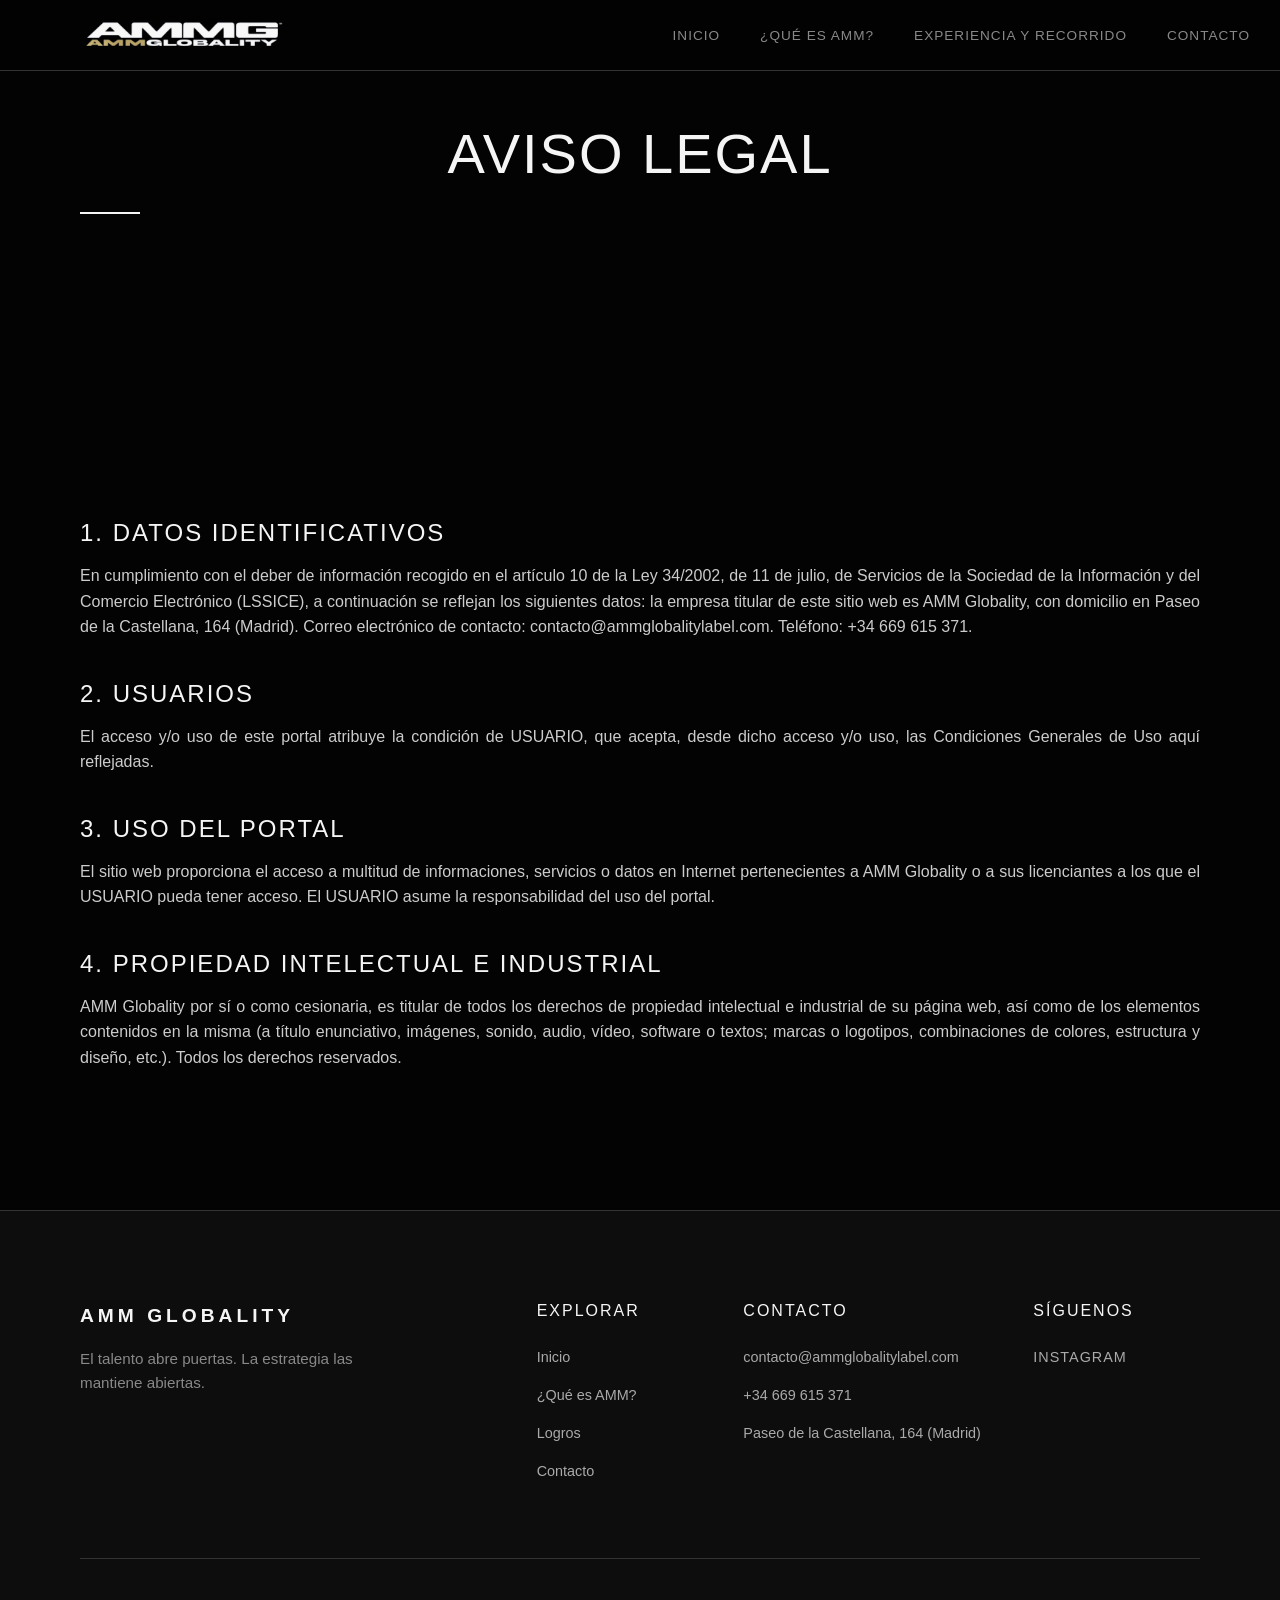
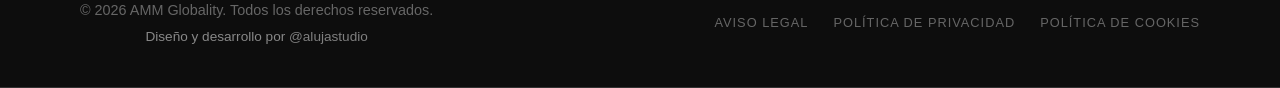
<file: 001. Kadec_AmmGLobality/aviso-legal.html>
<!DOCTYPE html>
<html lang="es">
<head>
    <meta charset="UTF-8">
    <meta name="viewport" content="width=device-width, initial-scale=1.0">
    <title>AMM Globality | Aviso Legal</title>
    <meta property="og:type" content="website">
    <meta property="og:url" content="https://www.ammglobalitylabel.com/">
    <meta property="og:title" content="AMM Globality | Management & Strategy">
    <meta property="og:description" content="Estrategia y gestión profesional para artistas que buscan el siguiente nivel.">
    <meta property="og:image" content="https://www.ammglobalitylabel.com/img/og-image.jpg"> 
    <meta property="twitter:card" content="summary_large_image">
    <meta property="twitter:title" content="AMM Globality | Management & Strategy">
    <meta property="twitter:image" content="https://www.ammglobalitylabel.com/img/og-image.jpg">
    <link rel="icon" type="image/png" sizes="32x32" href="img/favicon.png">
    <link rel="icon" type="image/png" sizes="16x16" href="img/favicon.png">
    <link rel="shortcut icon" href="img/favicon.png">
    <link rel="apple-touch-icon" sizes="180x180" href="img/favicon.png">
    <link rel="manifest" href="site.webmanifest">
    <link rel="stylesheet" href="style.css">
</head>
<body>
 
    <nav class="navbar">
        <div class="logo">
            <a href="index.html">
                <img src="img/logo-header.png" alt="AMM Globality Logo" class="nav-logo-img">
            </a>
        </div>
        <div class="hamburger">
            <span class="bar"></span>
            <span class="bar"></span>
            <span class="bar"></span>
        </div>
        <ul class="nav-links">
            <li><a href="index.html" >Inicio</a></li>
            <li><a href="about.html">¿Qué es AMM?</a></li>
            <li><a href="logros.html" >Experiencia y recorrido</a></li>
            <li><a href="contacto.html">Contacto</a></li>
        </ul>
    </nav>

    <section class="section page-header">
        <div class="container text-center slide-up">
            <h1>Aviso Legal</h1>
            <div class="line-separator-short mx-auto"></div>
        </div>
    </section>

    <section class="section">
        <div class="container legal-content slide-up">
            <h3>1. Datos Identificativos</h3>
            <p>En cumplimiento con el deber de información recogido en el artículo 10 de la Ley 34/2002, de 11 de julio, de Servicios de la Sociedad de la Información y del Comercio Electrónico (LSSICE), a continuación se reflejan los siguientes datos: la empresa titular de este sitio web es AMM Globality, con domicilio en Paseo de la Castellana, 164 (Madrid). Correo electrónico de contacto: contacto@ammglobalitylabel.com. Teléfono: +34 669 615 371.</p>

            <h3>2. Usuarios</h3>
            <p>El acceso y/o uso de este portal atribuye la condición de USUARIO, que acepta, desde dicho acceso y/o uso, las Condiciones Generales de Uso aquí reflejadas.</p>

            <h3>3. Uso del Portal</h3>
            <p>El sitio web proporciona el acceso a multitud de informaciones, servicios o datos en Internet pertenecientes a AMM Globality o a sus licenciantes a los que el USUARIO pueda tener acceso. El USUARIO asume la responsabilidad del uso del portal.</p>

            <h3>4. Propiedad Intelectual e Industrial</h3>
            <p>AMM Globality por sí o como cesionaria, es titular de todos los derechos de propiedad intelectual e industrial de su página web, así como de los elementos contenidos en la misma (a título enunciativo, imágenes, sonido, audio, vídeo, software o textos; marcas o logotipos, combinaciones de colores, estructura y diseño, etc.). Todos los derechos reservados.</p>
        </div>
    </section>

        <footer class="footer bg-dark">
            <div class="container slide-up">
                <div class="footer-grid">
                    <div class="footer-col brand-col">
                        <div class="logo">AMM GLOBALITY</div>
                        <p class="footer-tagline">El talento abre puertas. La estrategia las mantiene abiertas.</p>
                    </div>

                    <div class="footer-col">
                        <h4>Explorar</h4>
                        <ul class="footer-links">
                            <li><a href="index.html">Inicio</a></li>
                            <li><a href="about.html">¿Qué es AMM?</a></li>
                            <li><a href="logros.html">Logros</a></li>
                            <li><a href="contacto.html">Contacto</a></li>
                        </ul>
                    </div>

                    <div class="footer-col">
                        <h4>Contacto</h4>
                        <ul class="footer-links">
                            <li><a href="mailto:contacto@ammglobalitylabel.com">contacto@ammglobalitylabel.com</a></li>
                            <li><a href="tel:+34669615371">+34 669 615 371</a></li>
                            <li>Paseo de la Castellana, 164 (Madrid)</li>
                        </ul>
                    </div>

                    <div class="footer-col">
                        <h4>Síguenos</h4>
                        <div class="social-links">
                            <a href="https://www.instagram.com/ammglobality" target="_blank">Instagram</a>
                             </div>
                    </div>
                </div>

                <div class="line-separator"></div>

                <div class="footer-bottom">
                    <div class="copyright-wrapper">
                        <p class="copyright" style="margin-bottom: 4px;">© 2026 AMM Globality. Todos los derechos reservados.</p>
                        <p class="agency-credit">Diseño y desarrollo por <a href="https://www.instagram.com/aluja.studio/" target="_blank" rel="noopener noreferrer">@alujastudio</a></p>
                    </div>
                    
                    <div class="legal-links">
                        <a href="aviso-legal.html">Aviso Legal</a>
                        <a href="privacidad.html">Política de Privacidad</a>
                        <a href="cookies.html">Política de Cookies</a>
                    </div>
                </div>
            </div>
        </footer>

    <script src="app.js"></script>
</body>
</html>
</file>
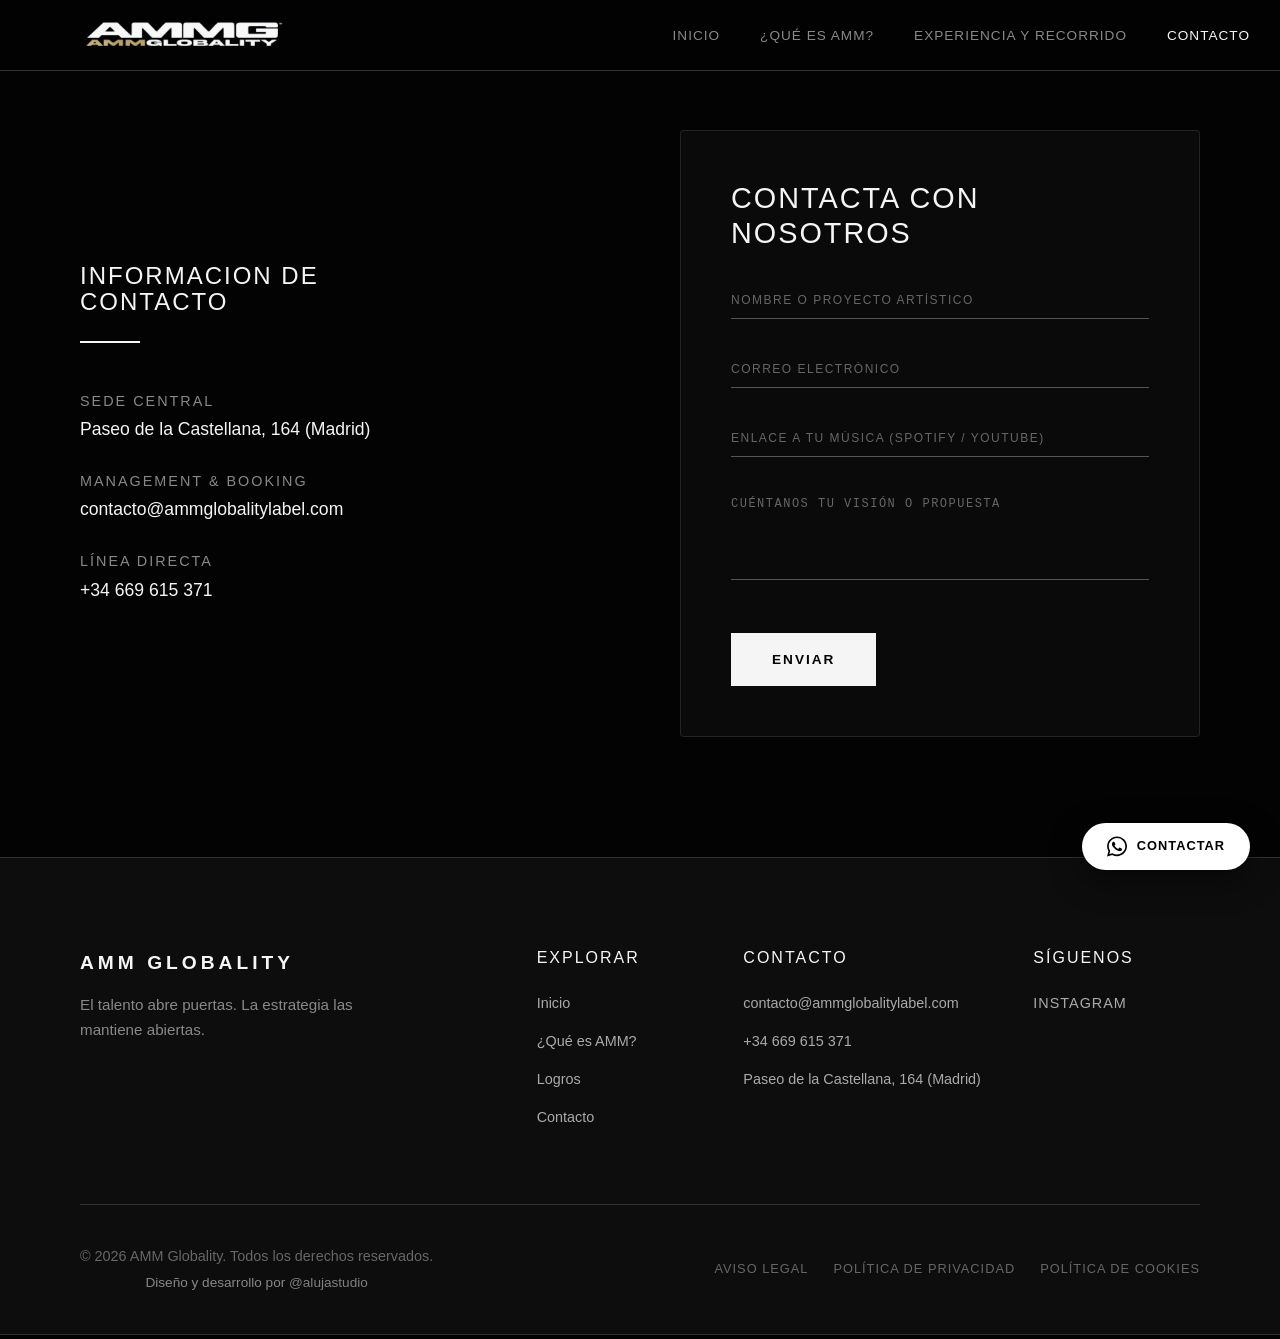
<file: 001. Kadec_AmmGLobality/contacto.html>
<!DOCTYPE html>
<html lang="es">
<head>
    <meta charset="UTF-8">
    <meta name="viewport" content="width=device-width, initial-scale=1.0">
<title>Contacto | Inicia tu Carrera con AMM Globality</title>
<meta name="description" content="¿Listo para el siguiente paso? Contacta con el equipo de AMM Globality en Madrid para management, booking y consultoría musical.">    <link rel="icon" type="image/png" sizes="32x32" href="img/favicon.png">
<meta property="og:type" content="website">
<meta property="og:url" content="https://www.ammglobalitylabel.com/">
<meta property="og:title" content="AMM Globality | Management & Strategy">
<meta property="og:description" content="Estrategia y gestión profesional para artistas que buscan el siguiente nivel.">
<meta property="og:image" content="https://www.ammglobalitylabel.com/img/og-image.jpg"> <meta property="twitter:card" content="summary_large_image">
<meta property="twitter:title" content="AMM Globality | Management & Strategy">
<meta property="twitter:image" content="https://www.ammglobalitylabel.com/img/og-image.jpg">
<link rel="icon" type="image/png" sizes="16x16" href="img/favicon.png">

<link rel="shortcut icon" href="img/favicon.png">

<link rel="apple-touch-icon" sizes="180x180" href="img/favicon.png">

<link rel="manifest" href="site.webmanifest">
    <link rel="stylesheet" href="style.css">
    
</head>
<body>

        <nav class="navbar">
<div class="logo">
        <a href="index.html">
            <img src="img/logo-header.png" alt="AMM Globality Logo" class="nav-logo-img">
        </a>
    </div>
            <div class="hamburger">
                <span class="bar"></span>
                <span class="bar"></span>
                <span class="bar"></span>
            </div>
            <ul class="nav-links">
                <li><a href="index.html" >Inicio</a></li>
                <li><a href="about.html">¿Qué es AMM?</a></li>
                <li><a href="logros.html" >Experiencia y recorrido</a></li>
                <li><a href="contacto.html" class="active">Contacto</a></li>
            </ul>
        </nav>



    <section class="section" style="padding-top: 130px;">
        <div class="container layout-grid">
            
            <div class="text-block slide-up">
<h1 class="contact-title" style="line-height: 1.1; margin-bottom: 20px; font-weight:200;">
    Informacion de<br>Contacto
</h1>                <div class="line-separator-short"></div>

                <div class="contact-info-blocks">
                    <div class="info-block">
                        <h4>Sede Central</h4>
                        <p>Paseo de la Castellana, 164 (Madrid) </p>
                    </div>
                    <div class="info-block">
                        <h4>Management & Booking</h4>
                        <p><a href="mailto:contacto@ammglobalitylabel.com">contacto@ammglobalitylabel.com </a></p>
                    </div>
                    <div class="info-block">
                        <h4>Línea Directa</h4>
                        <p><a href="tel:+34669615371">+34 669 615 371 </a></p>
                    </div>
                </div>
            </div>

<div class="form-container slide-up">
                <h3 style="margin-bottom: 30px; font-size: 1.8rem;">CONTACTA CON NOSOTROS</h3>
                
                <form id="contact-form" class="contact-form">
                    <input type="hidden" name="access_key" value="b96e824c-ced7-4988-8889-58ed8599cbad">
                    <input type="hidden" name="subject" value="Nuevo Mensaje desde la Web.">
                    <input type="hidden" name="from_name" value="AMM Globality Web">
                    
                    <input type="checkbox" name="botcheck" class="hidden" style="display: none;">

                    <div class="form-group">
                        <input type="text" name="Nombre_o_Proyecto" class="form-control" placeholder="Nombre o Proyecto Artístico" required>
                    </div>
                    <div class="form-group">
                        <input type="email" name="Email" class="form-control" placeholder="Correo Electrónico" required>
                    </div>
                    <div class="form-group">
                        <input type="text" name="Enlace_Musica" class="form-control" placeholder="Enlace a tu música (Spotify / YouTube)">
                    </div>
                    <div class="form-group">
                        <textarea name="Mensaje" class="form-control" rows="4" placeholder="Cuéntanos tu visión o propuesta" required></textarea>
                    </div>
                    
                    <button type="submit" id="submit-btn" class="btn-submit">Enviar</button>
                    
                    <p id="form-status" style="display: none; margin-top: 15px; font-size: 0.9rem; color: #4CAF50;"></p>
                </form>
            </div>

        </div>
    </section>

        <footer class="footer bg-dark">
            <div class="container slide-up">
                <div class="footer-grid">
                    <div class="footer-col brand-col">
                        <div class="logo">AMM GLOBALITY</div>
                        <p class="footer-tagline">El talento abre puertas. La estrategia las mantiene abiertas.</p>
                    </div>

                    <div class="footer-col">
                        <h4>Explorar</h4>
                        <ul class="footer-links">
                            <li><a href="index.html">Inicio</a></li>
                            <li><a href="about.html">¿Qué es AMM?</a></li>
                            <li><a href="logros.html">Logros</a></li>
                            <li><a href="contacto.html">Contacto</a></li>
                        </ul>
                    </div>

                    <div class="footer-col">
                        <h4>Contacto</h4>
                        <ul class="footer-links">
                            <li><a href="mailto:contacto@ammglobalitylabel.com">contacto@ammglobalitylabel.com</a></li>
                            <li><a href="tel:+34669615371">+34 669 615 371</a></li>
                            <li>Paseo de la Castellana, 164 (Madrid)</li>
                        </ul>
                    </div>

                    <div class="footer-col">
                        <h4>Síguenos</h4>
                        <div class="social-links">
                            <a href="https://www.instagram.com/ammglobality" target="_blank">Instagram</a>
                             </div>
                    </div>
                </div>

                <div class="line-separator"></div>

                <div class="footer-bottom">
                    <div class="copyright-wrapper">
                        <p class="copyright" style="margin-bottom: 4px;">© 2026 AMM Globality. Todos los derechos reservados.</p>
                        <p class="agency-credit">Diseño y desarrollo por <a href="https://www.instagram.com/aluja.studio/" target="_blank" rel="noopener noreferrer">@alujastudio</a></p>
                    </div>
                    
                    <div class="legal-links">
                        <a href="aviso-legal.html">Aviso Legal</a>
                        <a href="privacidad.html">Política de Privacidad</a>
                        <a href="cookies.html">Política de Cookies</a>
                    </div>
                </div>
            </div>
        </footer>
            
    <script src="app.js"></script>
    <a href="https://wa.me/34669615371" class="whatsapp-float" target="_blank" rel="noopener noreferrer">
    <svg class="whatsapp-icon" viewBox="0 0 448 512">
        <path fill="currentColor" d="M380.9 97.1C339 55.1 283.2 32 223.9 32c-122.4 0-222 99.6-222 222 0 39.1 10.2 77.3 29.6 111L0 480l117.7-30.9c32.4 17.7 68.9 27 106.1 27h.1c122.3 0 224.1-99.6 224.1-222 0-59.3-25.2-115-67.1-157zm-157 341.6c-33.2 0-65.7-8.9-94-25.7l-6.7-4-69.8 18.3L72 359.2l-4.4-7c-18.5-29.4-28.2-63.3-28.2-98.2 0-101.7 82.8-184.5 184.6-184.5 49.3 0 95.6 19.2 130.4 54.1 34.8 34.9 56.2 81.2 56.1 130.5 0 101.8-84.9 184.6-186.6 184.6zm101.2-138.2c-5.5-2.8-32.8-16.2-37.9-18-5.1-1.9-8.8-2.8-12.5 2.8-3.7 5.6-14.3 18-17.6 21.8-3.2 3.7-6.5 4.2-12 1.4-5.5-2.8-23.2-8.5-44.2-27.3-16.3-14.6-27.4-32.6-30.6-38.1-3.2-5.6-.3-8.6 2.5-11.4 2.5-2.5 5.5-6.5 8.3-9.7 2.8-3.2 3.7-5.5 5.5-9.2 1.9-3.7 1-6.9-.5-9.7-1.4-2.8-12.5-30.1-17.1-41.2-4.5-10.8-9.1-9.3-12.5-9.5-3.2-.2-6.9-.2-10.6-.2-3.7 0-9.7 1.4-14.8 6.9-5.1 5.6-19.4 19-19.4 46.3 0 27.3 19.9 53.7 22.6 57.4 2.8 3.7 39.1 59.7 94.8 83.8 13.2 5.8 23.5 9.2 31.5 11.8 13.3 4.2 25.4 3.6 35 2.2 10.7-1.6 32.8-13.4 37.4-26.4 4.6-13 4.6-24.1 3.2-26.4-1.3-2.5-5-3.9-10.5-6.6z"/>
    </svg>
    <span>Contactar</span>
</a>
</body>
</html>
</file>
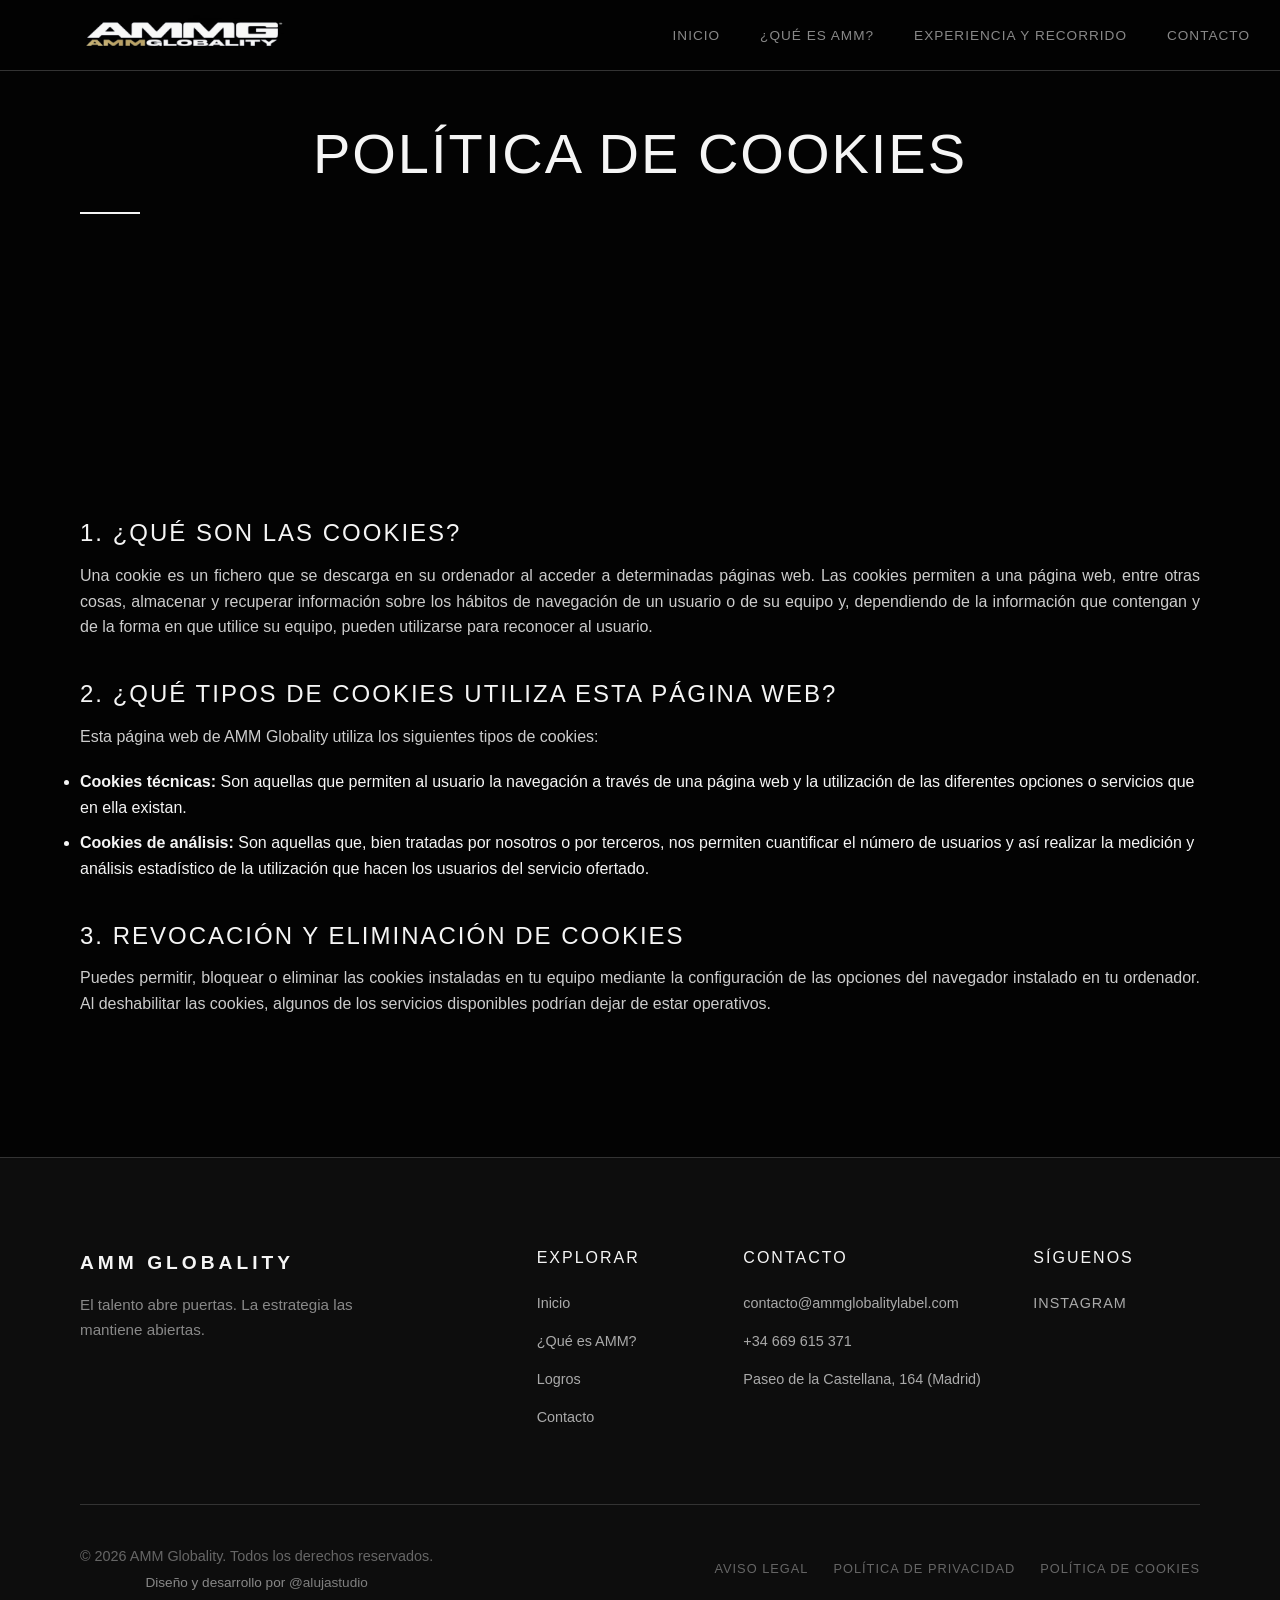
<file: 001. Kadec_AmmGLobality/cookies.html>
<!DOCTYPE html>
<html lang="es">
<head>
    <meta charset="UTF-8">
    <meta name="viewport" content="width=device-width, initial-scale=1.0">
    <title>AMM Globality | Política de Cookies</title>
<meta property="og:type" content="website">
<meta property="og:url" content="https://www.ammglobalitylabel.com/">
<meta property="og:title" content="AMM Globality | Management & Strategy">
<meta property="og:description" content="Estrategia y gestión profesional para artistas que buscan el siguiente nivel.">
<meta property="og:image" content="https://www.ammglobalitylabel.com/img/og-image.jpg"> <meta property="twitter:card" content="summary_large_image">
<meta property="twitter:title" content="AMM Globality | Management & Strategy">
<meta property="twitter:image" content="https://www.ammglobalitylabel.com/img/og-image.jpg">
    <link rel="icon" type="image/png" sizes="32x32" href="img/favicon.png">
<link rel="icon" type="image/png" sizes="16x16" href="img/favicon.png">

<link rel="shortcut icon" href="img/favicon.png">

<link rel="apple-touch-icon" sizes="180x180" href="img/favicon.png">

<link rel="manifest" href="site.webmanifest">
    <link rel="stylesheet" href="style.css">
</head>
<body>
 
        <nav class="navbar">
<div class="logo">
        <a href="index.html">
            <img src="img/logo-header.png" alt="AMM Globality Logo" class="nav-logo-img">
        </a>
    </div>
            <div class="hamburger">
                <span class="bar"></span>
                <span class="bar"></span>
                <span class="bar"></span>
            </div>
            <ul class="nav-links">
                <li><a href="index.html" >Inicio</a></li>
                <li><a href="about.html">¿Qué es AMM?</a></li>
                <li><a href="logros.html" >Experiencia y recorrido</a></li>
                <li><a href="contacto.html">Contacto</a></li>
            </ul>
        </nav>

    <section class="section page-header">
        <div class="container text-center slide-up">
            <h1>Política de Cookies</h1>
            <div class="line-separator-short mx-auto"></div>
        </div>
    </section>

    <section class="section">
        <div class="container legal-content slide-up">
            <h3>1. ¿Qué son las cookies?</h3>
            <p>Una cookie es un fichero que se descarga en su ordenador al acceder a determinadas páginas web. Las cookies permiten a una página web, entre otras cosas, almacenar y recuperar información sobre los hábitos de navegación de un usuario o de su equipo y, dependiendo de la información que contengan y de la forma en que utilice su equipo, pueden utilizarse para reconocer al usuario.</p>

            <h3>2. ¿Qué tipos de cookies utiliza esta página web?</h3>
            <p>Esta página web de AMM Globality utiliza los siguientes tipos de cookies:</p>
            <ul>
                <li style="color: var(--text-color); margin-bottom: 10px;"><strong>Cookies técnicas:</strong> Son aquellas que permiten al usuario la navegación a través de una página web y la utilización de las diferentes opciones o servicios que en ella existan.</li>
                <li style="color: var(--text-color); margin-bottom: 10px;"><strong>Cookies de análisis:</strong> Son aquellas que, bien tratadas por nosotros o por terceros, nos permiten cuantificar el número de usuarios y así realizar la medición y análisis estadístico de la utilización que hacen los usuarios del servicio ofertado.</li>
            </ul>

            <h3>3. Revocación y eliminación de cookies</h3>
            <p>Puedes permitir, bloquear o eliminar las cookies instaladas en tu equipo mediante la configuración de las opciones del navegador instalado en tu ordenador. Al deshabilitar las cookies, algunos de los servicios disponibles podrían dejar de estar operativos.</p>
        </div>
    </section>

        <footer class="footer bg-dark">
            <div class="container slide-up">
                <div class="footer-grid">
                    <div class="footer-col brand-col">
                        <div class="logo">AMM GLOBALITY</div>
                        <p class="footer-tagline">El talento abre puertas. La estrategia las mantiene abiertas.</p>
                    </div>

                    <div class="footer-col">
                        <h4>Explorar</h4>
                        <ul class="footer-links">
                            <li><a href="index.html">Inicio</a></li>
                            <li><a href="about.html">¿Qué es AMM?</a></li>
                            <li><a href="logros.html">Logros</a></li>
                            <li><a href="contacto.html">Contacto</a></li>
                        </ul>
                    </div>

                    <div class="footer-col">
                        <h4>Contacto</h4>
                        <ul class="footer-links">
                            <li><a href="mailto:contacto@ammglobalitylabel.com">contacto@ammglobalitylabel.com</a></li>
                            <li><a href="tel:+34669615371">+34 669 615 371</a></li>
                            <li>Paseo de la Castellana, 164 (Madrid)</li>
                        </ul>
                    </div>

                    <div class="footer-col">
                        <h4>Síguenos</h4>
                        <div class="social-links">
                            <a href="https://www.instagram.com/ammglobality" target="_blank">Instagram</a>
                             </div>
                    </div>
                </div>

                <div class="line-separator"></div>

                <div class="footer-bottom">
                    <div class="copyright-wrapper">
                        <p class="copyright" style="margin-bottom: 4px;">© 2026 AMM Globality. Todos los derechos reservados.</p>
                        <p class="agency-credit">Diseño y desarrollo por <a href="https://www.instagram.com/aluja.studio/" target="_blank" rel="noopener noreferrer">@alujastudio</a></p>
                    </div>
                    
                    <div class="legal-links">
                        <a href="aviso-legal.html">Aviso Legal</a>
                        <a href="privacidad.html">Política de Privacidad</a>
                        <a href="cookies.html">Política de Cookies</a>
                    </div>
                </div>
            </div>
        </footer>

    <script src="app.js"></script>
</body>
</html>
</file>
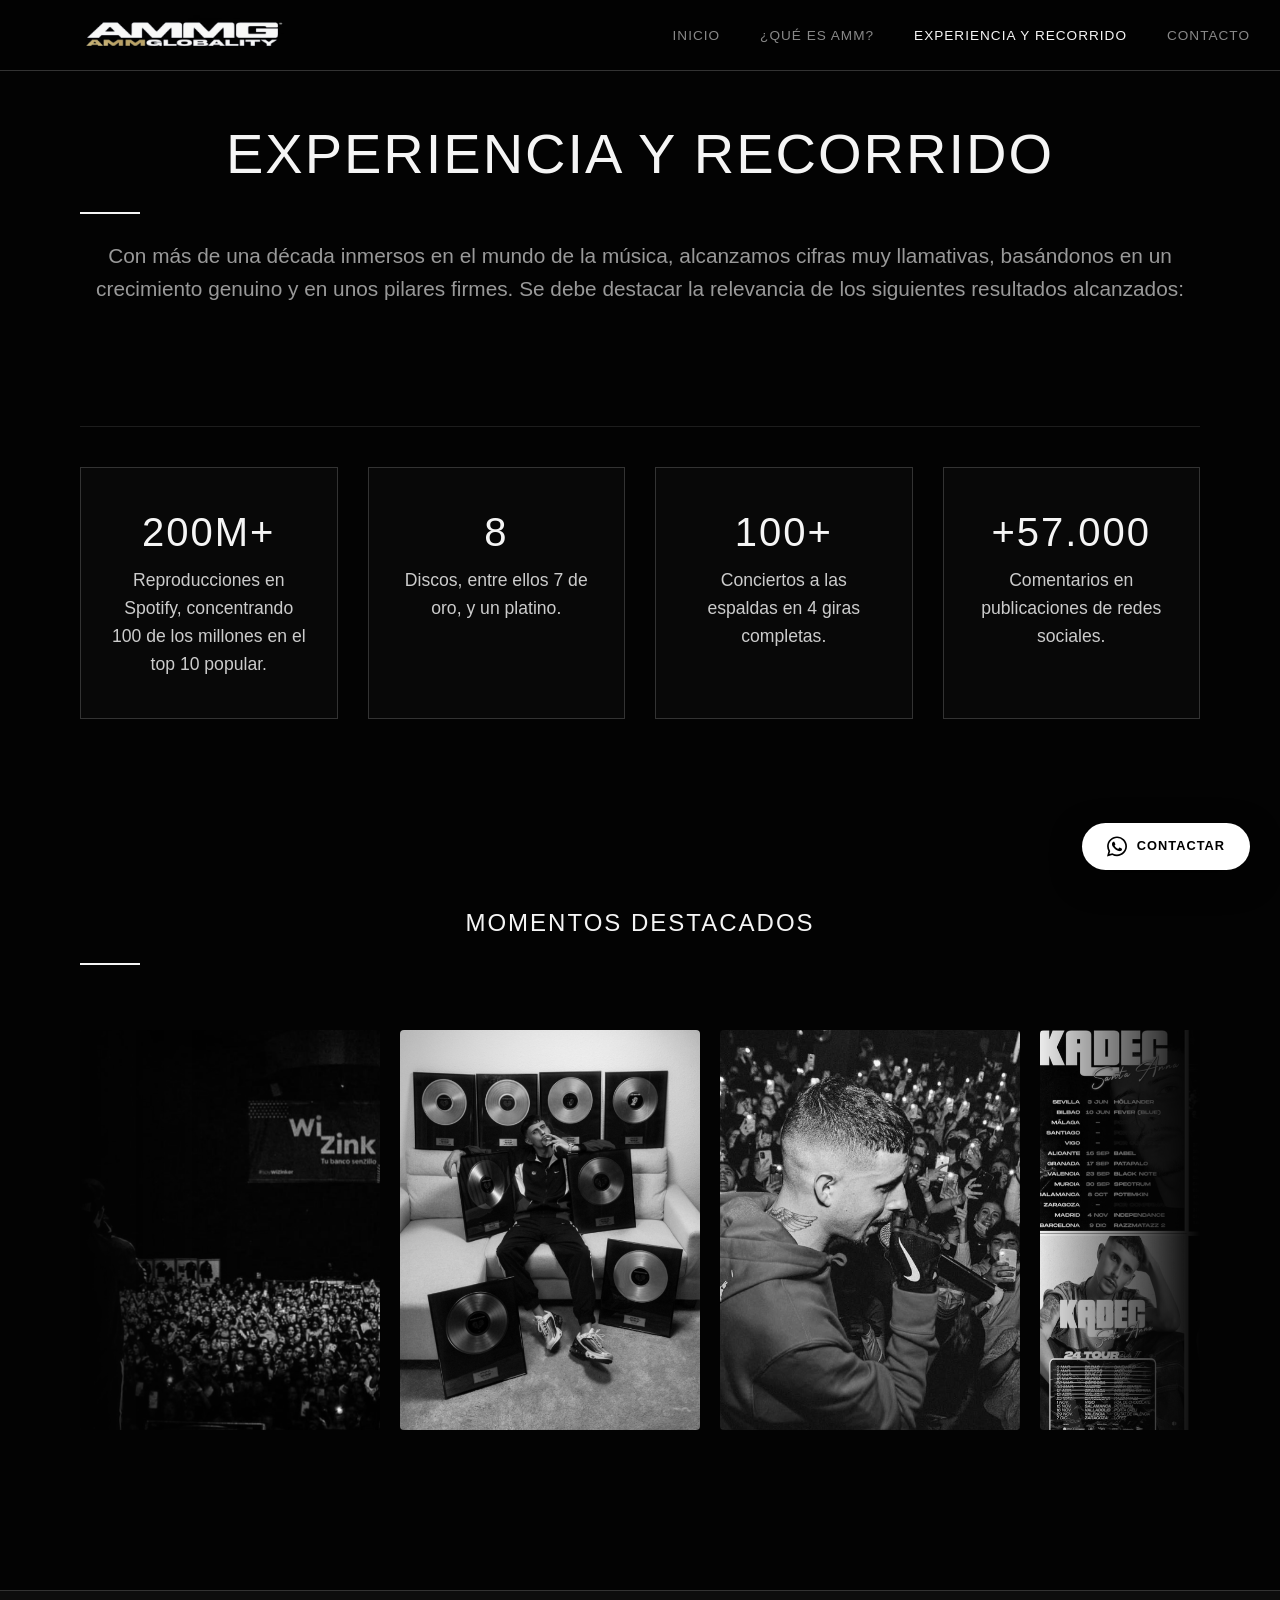
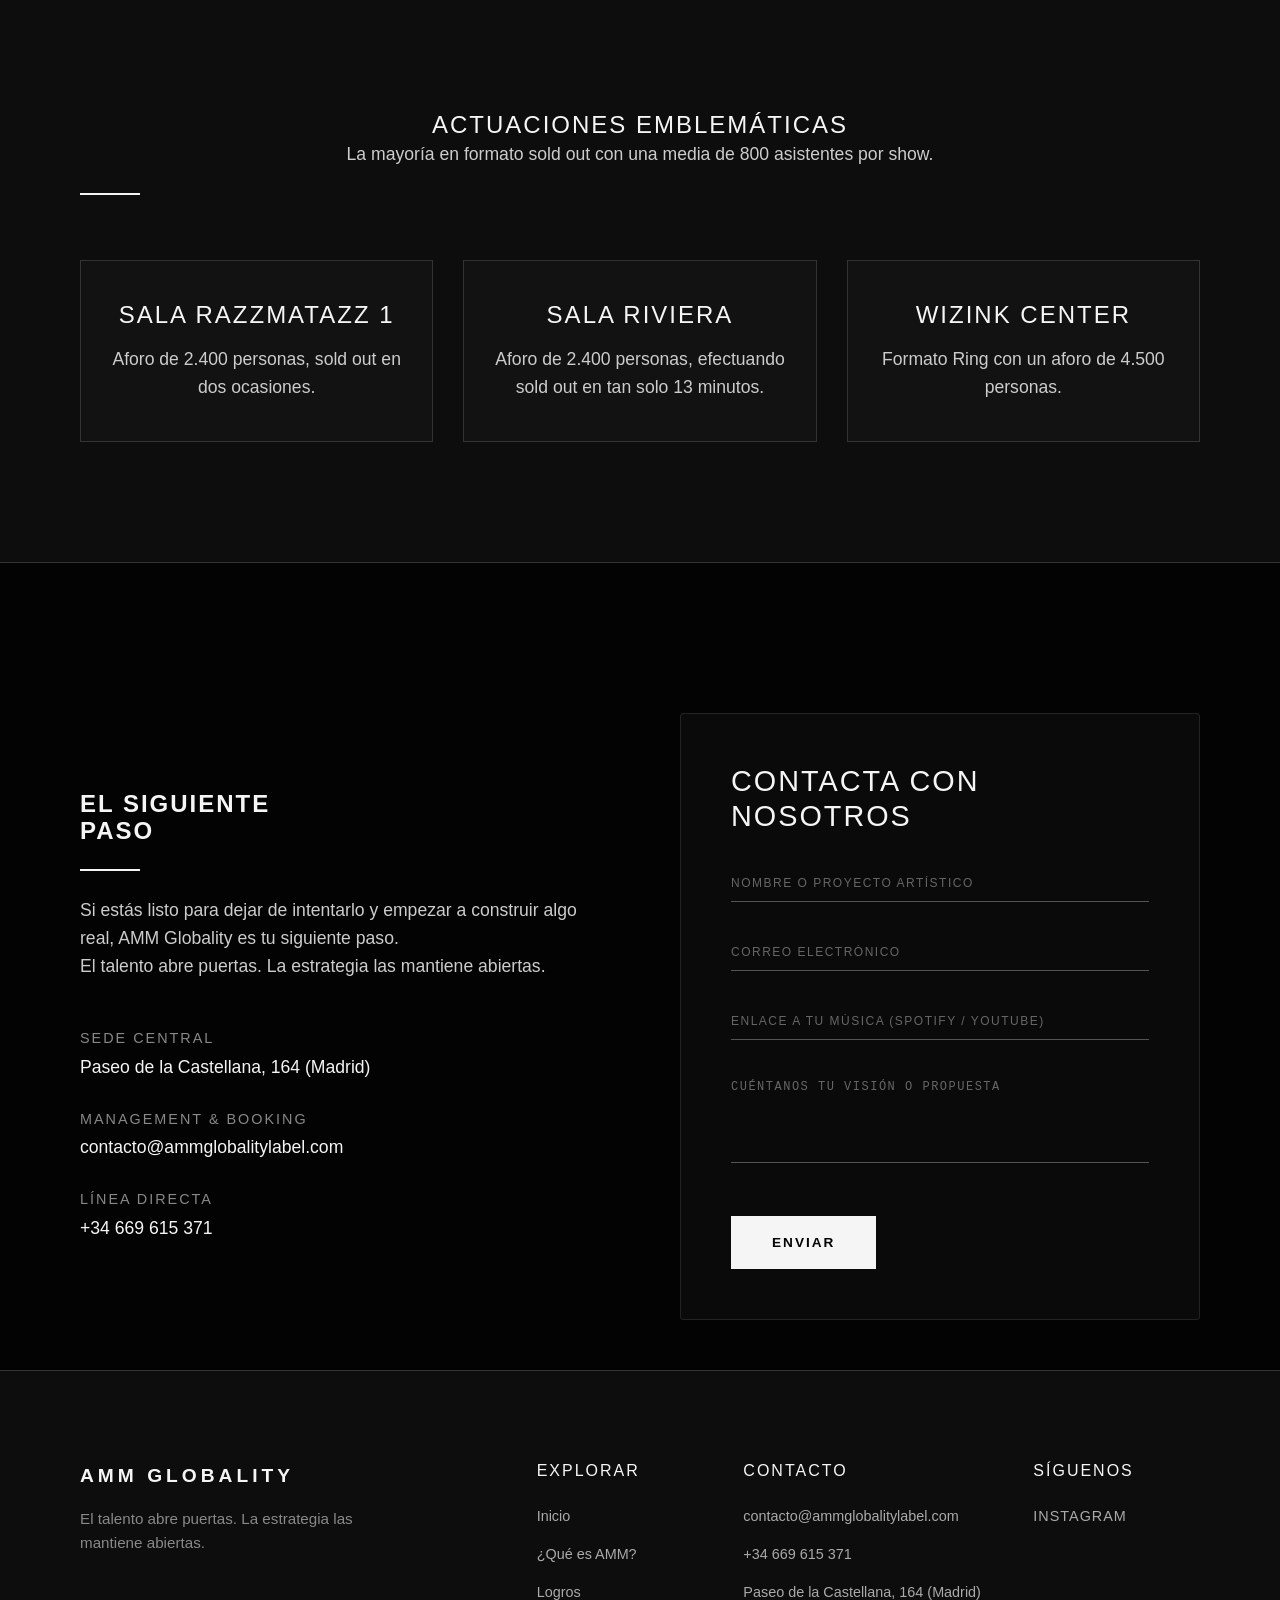
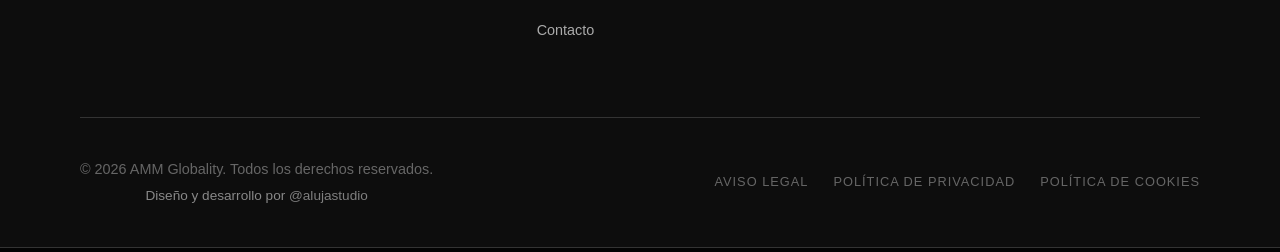
<file: 001. Kadec_AmmGLobality/logros.html>
<!DOCTYPE html>
<html lang="es">
<head>
    <meta charset="UTF-8">
    <meta name="viewport" content="width=device-width, initial-scale=1.0">
<title>Experiencia y Recorrido | Casos de Éxito AMM Globality</title>
<meta name="description" content="Descubre los logros, estadísticas y el impacto real de AMM Globality en la industria musical. Resultados que hablan por sí solos.">
<meta property="og:type" content="website">
<meta property="og:url" content="https://www.ammglobalitylabel.com/">
<meta property="og:title" content="AMM Globality | Management & Strategy">
<meta property="og:description" content="Estrategia y gestión profesional para artistas que buscan el siguiente nivel.">
<meta property="og:image" content="https://www.ammglobalitylabel.com/img/og-image.jpg"> <meta property="twitter:card" content="summary_large_image">
<meta property="twitter:title" content="AMM Globality | Management & Strategy">
<meta property="twitter:image" content="https://www.ammglobalitylabel.com/img/og-image.jpg">
<link rel="icon" type="image/png" sizes="32x32" href="img/favicon.png">
<link rel="icon" type="image/png" sizes="16x16" href="img/favicon.png">

<link rel="shortcut icon" href="img/favicon.png">

<link rel="apple-touch-icon" sizes="180x180" href="img/favicon.png">

<link rel="manifest" href="site.webmanifest">
    <link rel="stylesheet" href="style.css">
</head>
<body>

        <nav class="navbar">
<div class="logo">
        <a href="index.html">
            <img src="img/logo-header.png" alt="AMM Globality Logo" class="nav-logo-img">
        </a>
    </div>
            <div class="hamburger">
                <span class="bar"></span>
                <span class="bar"></span>
                <span class="bar"></span>
            </div>
            <ul class="nav-links">
                <li><a href="index.html" >Inicio</a></li>
                <li><a href="about.html">¿Qué es AMM?</a></li>
                <li><a href="logros.html" class="active">Experiencia y recorrido</a></li>
                <li><a href="contacto.html">Contacto</a></li>
            </ul>
        </nav>

    <section class="section page-header">
        <div class="container text-center slide-up">
            <h1>Experiencia y recorrido</h1>
            <div class="line-separator-short mx-auto"></div>
            <p class="subtitle">Con más de una década inmersos en el mundo de la música, alcanzamos cifras
muy llamativas, basándonos en un crecimiento genuino y en unos pilares firmes.
Se debe destacar la relevancia de los siguientes resultados alcanzados: </p>
           </div>
    </section>

<section class="section-logros">
        <div class="container slide-up">
            
            <div class="section-divider"></div>
            
            <div class="stats-grid">
                <div class="stat-item">
                    <h3>200M+</h3>
                    <p>Reproducciones en Spotify, concentrando 100 de los millones en el top 10 popular.</p>
                </div>
                <div class="stat-item">
                    <h3>8</h3>
                    <p>Discos, entre ellos 7 de oro, y un platino.</p>
                </div>
                <div class="stat-item">
                    <h3>100+</h3>
                    <p>Conciertos a las espaldas en 4 giras completas.</p>
                </div>
<div class="stat-item">
    <h3>+57.000</h3>
    <p>Comentarios en publicaciones de redes sociales.</p>
</div>
            </div>
        </div>
    </section>

<section class="section">
        <div class="container slide-up">
            <h2 class="text-center">Momentos Destacados</h2>
            <div class="line-separator-short mx-auto"></div>
            
            <div class="gallery-wrapper">
                <div class="gallery-track">
                    <img src="img/img1.png" alt="Concierto AMM 1">
                    <img src="img/img2.png" alt="Concierto AMM 2">
                    <img src="img/img3.png" alt="Concierto AMM 3">
                    <img src="img/img4.png" alt="Concierto AMM 4">
                    <img src="img/img5.png" alt="Concierto AMM 5">
                    
                    <img src="img/img1.png" alt="Concierto AMM 1">
                    <img src="img/img2.png" alt="Concierto AMM 2">
                    <img src="img/img3.png" alt="Concierto AMM 3">
                    <img src="img/img4.png" alt="Concierto AMM 4">
                    <img src="img/img5.png" alt="Concierto AMM 5">
                </div> </div> </div> </section>

    <section class="section bg-dark">
        <div class="container text-center slide-up">
            <h2>Actuaciones Emblemáticas </h2>
            <p>La mayoría en formato sold out con una media de 800 asistentes por show. </p>
            <div class="line-separator-short mx-auto"></div>
            <div class="stats-grid">
                <div class="stat-item">
                    <h4>Sala Razzmatazz 1</h4>
                    <p>Aforo de 2.400 personas, sold out en dos ocasiones. </p>
                </div>
                <div class="stat-item">
                    <h4>Sala Riviera</h4>
                    <p>Aforo de 2.400 personas, efectuando sold out en tan solo 13 minutos. </p>
                </div>
                <div class="stat-item">
                    <h4>Wizink Center</h4>
                    <p>Formato Ring con un aforo de 4.500 personas. </p>
                </div>
            </div>
        </div>
    </section>

        <section class="section" style="padding-top: 150px; padding-bottom: 50px;">
        <div class="container layout-grid">
            
            <div class="text-block slide-up">
<h1 class="contact-title" style="line-height: 1.1; margin-bottom: 20px; font-weight: bold;">
    EL SIGUIENTE<br>PASO
</h1>                <div class="line-separator-short"></div>
                <p>Si estás listo para dejar de intentarlo y empezar a construir algo real, AMM Globality es tu siguiente paso. </p>
                <p>El talento abre puertas. La estrategia las mantiene abiertas. </p>

                <div class="contact-info-blocks hide-on-mobile">
                    <div class="info-block">
                        <h4>Sede Central</h4>
                        <p>Paseo de la Castellana, 164 (Madrid) </p>
                    </div>
                    <div class="info-block">
                        <h4>Management & Booking</h4>
                        <p><a href="mailto:contacto@ammglobalitylabel.com">contacto@ammglobalitylabel.com </a></p>
                    </div>
                    <div class="info-block">
                        <h4>Línea Directa</h4>
                        <p><a href="tel:+34669615371">+34 669 615 371 </a></p>
                    </div>
                </div>
            </div>

<div class="form-container slide-up">
                <h3 style="margin-bottom: 30px; font-size: 1.8rem;">CONTACTA CON NOSOTROS</h3>
                
                <form id="contact-form" class="contact-form">
                    <input type="hidden" name="access_key" value="b96e824c-ced7-4988-8889-58ed8599cbad">
                    <input type="hidden" name="subject" value="Nuevo Mensaje desde la Web.">
                    <input type="hidden" name="from_name" value="AMM Globality Web">
                    
                    <input type="checkbox" name="botcheck" class="hidden" style="display: none;">

                    <div class="form-group">
                        <input type="text" name="Nombre_o_Proyecto" class="form-control" placeholder="Nombre o Proyecto Artístico" required>
                    </div>
                    <div class="form-group">
                        <input type="email" name="Email" class="form-control" placeholder="Correo Electrónico" required>
                    </div>
                    <div class="form-group">
                        <input type="text" name="Enlace_Musica" class="form-control" placeholder="Enlace a tu música (Spotify / YouTube)">
                    </div>
                    <div class="form-group">
                        <textarea name="Mensaje" class="form-control" rows="4" placeholder="Cuéntanos tu visión o propuesta" required></textarea>
                    </div>
                    
                    <button type="submit" id="submit-btn" class="btn-submit">Enviar</button>
                    
                    <p id="form-status" style="display: none; margin-top: 15px; font-size: 0.9rem; color: #4CAF50;"></p>
                </form>
            </div>

        </div>
        
    </section>

    

    

        <footer class="footer bg-dark">
            <div class="container slide-up">
                <div class="footer-grid">
                    <div class="footer-col brand-col">
                        <div class="logo">AMM GLOBALITY</div>
                        <p class="footer-tagline">El talento abre puertas. La estrategia las mantiene abiertas.</p>
                    </div>

                    <div class="footer-col">
                        <h4>Explorar</h4>
                        <ul class="footer-links">
                            <li><a href="index.html">Inicio</a></li>
                            <li><a href="about.html">¿Qué es AMM?</a></li>
                            <li><a href="logros.html">Logros</a></li>
                            <li><a href="contacto.html">Contacto</a></li>
                        </ul>
                    </div>

                    <div class="footer-col">
                        <h4>Contacto</h4>
                        <ul class="footer-links">
                            <li><a href="mailto:contacto@ammglobalitylabel.com">contacto@ammglobalitylabel.com</a></li>
                            <li><a href="tel:+34669615371">+34 669 615 371</a></li>
                            <li>Paseo de la Castellana, 164 (Madrid)</li>
                        </ul>
                    </div>

                    <div class="footer-col">
                        <h4>Síguenos</h4>
                        <div class="social-links">
                            <a href="https://www.instagram.com/ammglobality" target="_blank">Instagram</a>
                             </div>
                    </div>
                </div>

                <div class="line-separator"></div>

                <div class="footer-bottom">
                    <div class="copyright-wrapper">
                        <p class="copyright" style="margin-bottom: 4px;">© 2026 AMM Globality. Todos los derechos reservados.</p>
                        <p class="agency-credit">Diseño y desarrollo por <a href="https://www.instagram.com/aluja.studio/" target="_blank" rel="noopener noreferrer">@alujastudio</a></p>
                    </div>
                    
                    <div class="legal-links">
                        <a href="aviso-legal.html">Aviso Legal</a>
                        <a href="privacidad.html">Política de Privacidad</a>
                        <a href="cookies.html">Política de Cookies</a>
                    </div>
                </div>
            </div>
        </footer>
        
    <script src="app.js"></script>

        <a href="https://wa.me/34669615371" class="whatsapp-float" target="_blank" rel="noopener noreferrer">
    <svg class="whatsapp-icon" viewBox="0 0 448 512">
        <path fill="currentColor" d="M380.9 97.1C339 55.1 283.2 32 223.9 32c-122.4 0-222 99.6-222 222 0 39.1 10.2 77.3 29.6 111L0 480l117.7-30.9c32.4 17.7 68.9 27 106.1 27h.1c122.3 0 224.1-99.6 224.1-222 0-59.3-25.2-115-67.1-157zm-157 341.6c-33.2 0-65.7-8.9-94-25.7l-6.7-4-69.8 18.3L72 359.2l-4.4-7c-18.5-29.4-28.2-63.3-28.2-98.2 0-101.7 82.8-184.5 184.6-184.5 49.3 0 95.6 19.2 130.4 54.1 34.8 34.9 56.2 81.2 56.1 130.5 0 101.8-84.9 184.6-186.6 184.6zm101.2-138.2c-5.5-2.8-32.8-16.2-37.9-18-5.1-1.9-8.8-2.8-12.5 2.8-3.7 5.6-14.3 18-17.6 21.8-3.2 3.7-6.5 4.2-12 1.4-5.5-2.8-23.2-8.5-44.2-27.3-16.3-14.6-27.4-32.6-30.6-38.1-3.2-5.6-.3-8.6 2.5-11.4 2.5-2.5 5.5-6.5 8.3-9.7 2.8-3.2 3.7-5.5 5.5-9.2 1.9-3.7 1-6.9-.5-9.7-1.4-2.8-12.5-30.1-17.1-41.2-4.5-10.8-9.1-9.3-12.5-9.5-3.2-.2-6.9-.2-10.6-.2-3.7 0-9.7 1.4-14.8 6.9-5.1 5.6-19.4 19-19.4 46.3 0 27.3 19.9 53.7 22.6 57.4 2.8 3.7 39.1 59.7 94.8 83.8 13.2 5.8 23.5 9.2 31.5 11.8 13.3 4.2 25.4 3.6 35 2.2 10.7-1.6 32.8-13.4 37.4-26.4 4.6-13 4.6-24.1 3.2-26.4-1.3-2.5-5-3.9-10.5-6.6z"/>
    </svg>
    <span>Contactar</span>
</a>
</body>
</html>
</file>
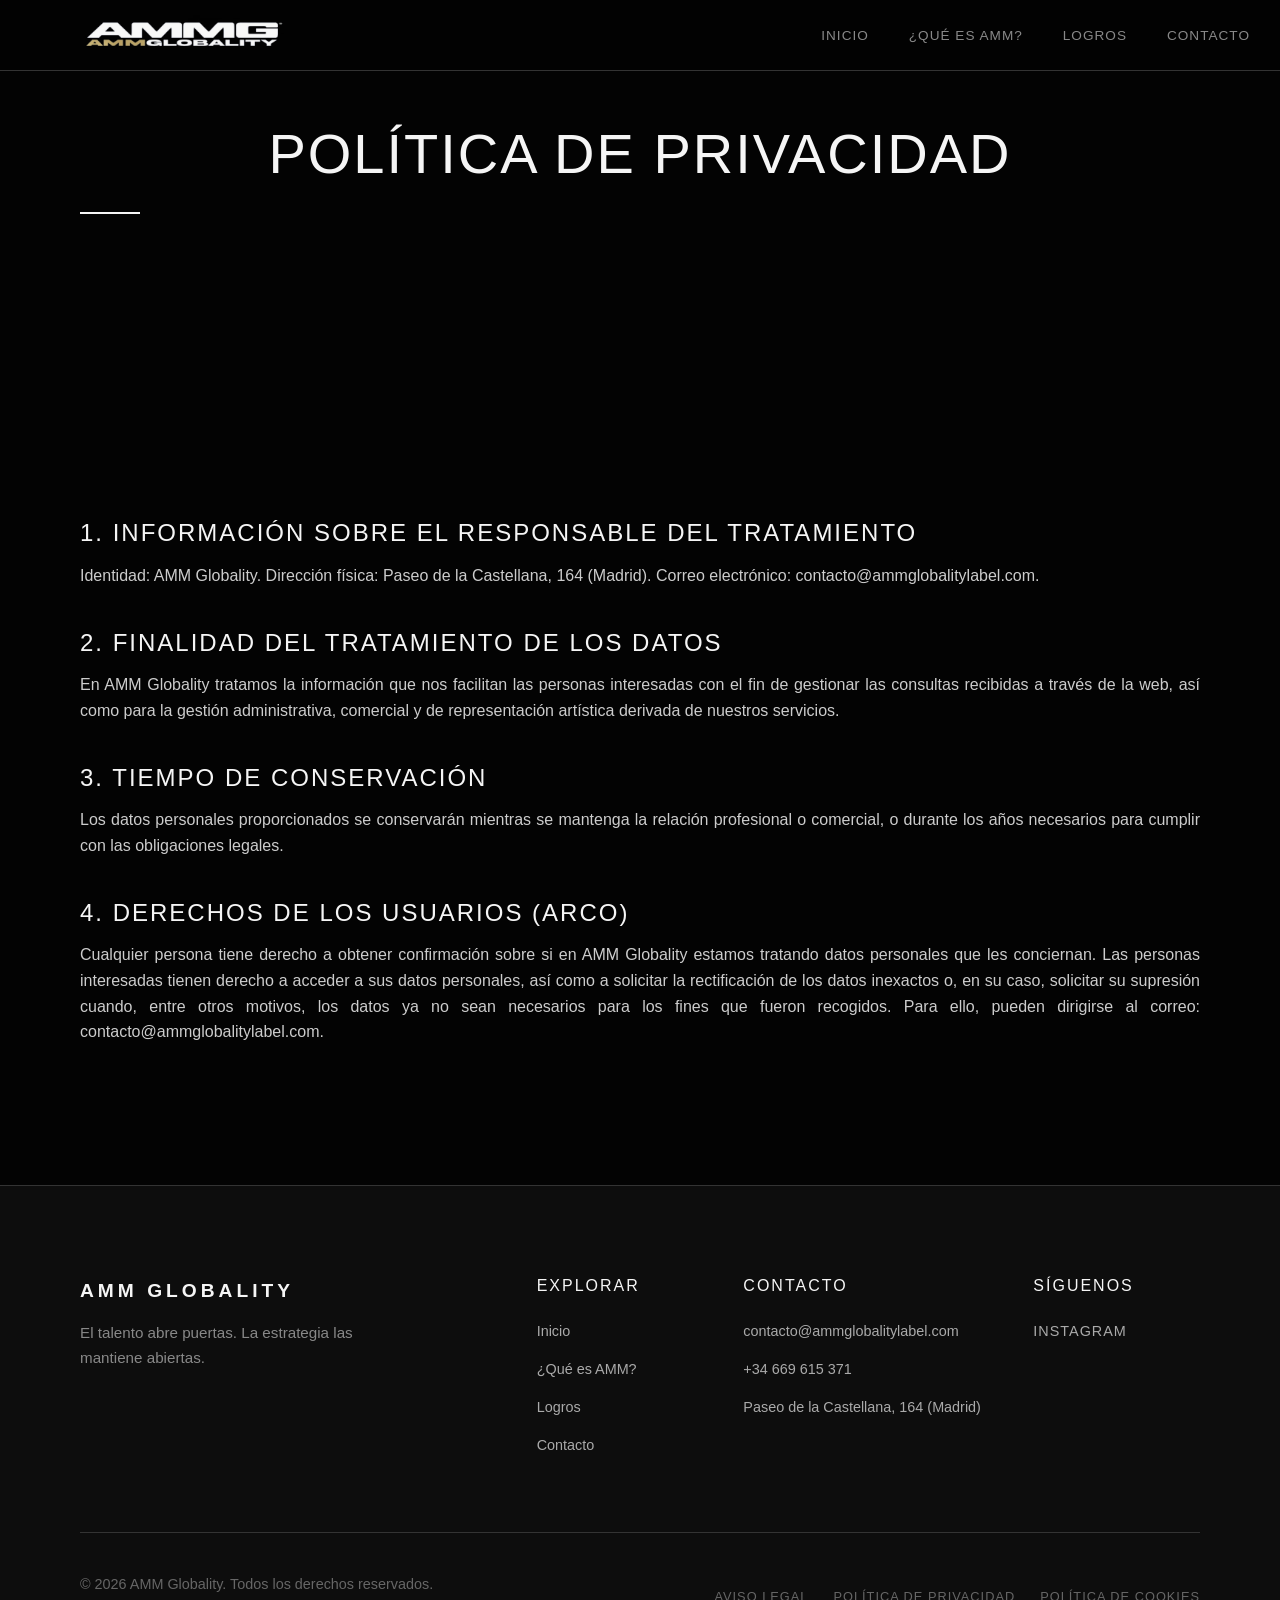
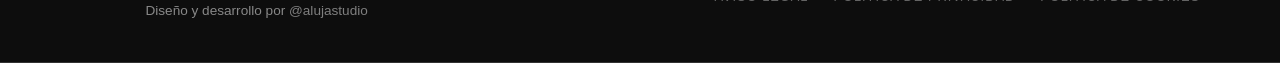
<file: 001. Kadec_AmmGLobality/privacidad.html>
<!DOCTYPE html>
<html lang="es">
<head>
    <meta charset="UTF-8">
    <meta name="viewport" content="width=device-width, initial-scale=1.0">
    <title>AMM Globality | Política de Privacidad</title>
    <meta property="og:type" content="website">
    <meta property="og:url" content="https://www.ammglobalitylabel.com/">
    <meta property="og:title" content="AMM Globality | Management & Strategy">
    <meta property="og:description" content="Estrategia y gestión profesional para artistas que buscan el siguiente nivel.">
    <meta property="og:image" content="https://www.ammglobalitylabel.com/img/og-image.jpg"> 
    <meta property="twitter:card" content="summary_large_image">
    <meta property="twitter:title" content="AMM Globality | Management & Strategy">
    <meta property="twitter:image" content="https://www.ammglobalitylabel.com/img/og-image.jpg">
    <link rel="icon" type="image/png" sizes="32x32" href="img/favicon.png">
    <link rel="icon" type="image/png" sizes="16x16" href="img/favicon.png">
    <link rel="shortcut icon" href="img/favicon.png">
    <link rel="apple-touch-icon" sizes="180x180" href="img/favicon.png">
    <link rel="manifest" href="site.webmanifest">
    <link rel="stylesheet" href="style.css">
</head>
<body>

    <nav class="navbar">
        <div class="logo">
            <a href="index.html">
                <img src="img/logo-header.png" alt="AMM Globality Logo" class="nav-logo-img">
            </a>
        </div>
        <div class="hamburger">
            <span class="bar"></span>
            <span class="bar"></span>
            <span class="bar"></span>
        </div>
        <ul class="nav-links">
            <li><a href="index.html">Inicio</a></li>
            <li><a href="about.html">¿Qué es AMM?</a></li>
            <li><a href="logros.html">Logros</a></li>
            <li><a href="contacto.html">Contacto</a></li>
        </ul>
    </nav>

    <section class="section page-header">
        <div class="container text-center slide-up">
            <h1>Política de Privacidad</h1>
            <div class="line-separator-short mx-auto"></div>
        </div>
    </section>

    <section class="section">
        <div class="container legal-content slide-up">
            <h3>1. Información sobre el Responsable del Tratamiento</h3>
            <p>Identidad: AMM Globality. Dirección física: Paseo de la Castellana, 164 (Madrid). Correo electrónico: contacto@ammglobalitylabel.com.</p>

            <h3>2. Finalidad del Tratamiento de los Datos</h3>
            <p>En AMM Globality tratamos la información que nos facilitan las personas interesadas con el fin de gestionar las consultas recibidas a través de la web, así como para la gestión administrativa, comercial y de representación artística derivada de nuestros servicios.</p>

            <h3>3. Tiempo de Conservación</h3>
            <p>Los datos personales proporcionados se conservarán mientras se mantenga la relación profesional o comercial, o durante los años necesarios para cumplir con las obligaciones legales.</p>

            <h3>4. Derechos de los Usuarios (ARCO)</h3>
            <p>Cualquier persona tiene derecho a obtener confirmación sobre si en AMM Globality estamos tratando datos personales que les conciernan. Las personas interesadas tienen derecho a acceder a sus datos personales, así como a solicitar la rectificación de los datos inexactos o, en su caso, solicitar su supresión cuando, entre otros motivos, los datos ya no sean necesarios para los fines que fueron recogidos. Para ello, pueden dirigirse al correo: contacto@ammglobalitylabel.com.</p>
        </div>
    </section>

        <footer class="footer bg-dark">
            <div class="container slide-up">
                <div class="footer-grid">
                    <div class="footer-col brand-col">
                        <div class="logo">AMM GLOBALITY</div>
                        <p class="footer-tagline">El talento abre puertas. La estrategia las mantiene abiertas.</p>
                    </div>

                    <div class="footer-col">
                        <h4>Explorar</h4>
                        <ul class="footer-links">
                            <li><a href="index.html">Inicio</a></li>
                            <li><a href="about.html">¿Qué es AMM?</a></li>
                            <li><a href="logros.html">Logros</a></li>
                            <li><a href="contacto.html">Contacto</a></li>
                        </ul>
                    </div>

                    <div class="footer-col">
                        <h4>Contacto</h4>
                        <ul class="footer-links">
                            <li><a href="mailto:contacto@ammglobalitylabel.com">contacto@ammglobalitylabel.com</a></li>
                            <li><a href="tel:+34669615371">+34 669 615 371</a></li>
                            <li>Paseo de la Castellana, 164 (Madrid)</li>
                        </ul>
                    </div>

                    <div class="footer-col">
                        <h4>Síguenos</h4>
                        <div class="social-links">
                            <a href="https://www.instagram.com/ammglobality" target="_blank">Instagram</a>
                             </div>
                    </div>
                </div>

                <div class="line-separator"></div>

                <div class="footer-bottom">
                    <div class="copyright-wrapper">
                        <p class="copyright" style="margin-bottom: 4px;">© 2026 AMM Globality. Todos los derechos reservados.</p>
                        <p class="agency-credit">Diseño y desarrollo por <a href="https://www.instagram.com/aluja.studio/" target="_blank" rel="noopener noreferrer">@alujastudio</a></p>
                    </div>
                    
                    <div class="legal-links">
                        <a href="aviso-legal.html">Aviso Legal</a>
                        <a href="privacidad.html">Política de Privacidad</a>
                        <a href="cookies.html">Política de Cookies</a>
                    </div>
                </div>
            </div>
        </footer>

    <script src="app.js"></script>
</body>
</html>
</file>
<file: 001. Kadec_AmmGLobality/style.css>
/* =========================================
   VARIABLES BASE Y CONFIGURACIÓN
   ========================================= */
:root {
    --bg-color: #030303; /* Negro profundo para un estilo sobrio */
    --bg-light: #0d0d0d; /* Gris muy oscuro para crear contraste entre secciones */
    --text-color: #f5f5f5; /* Blanco humo, menos agresivo a la vista que el blanco puro */
    --accent-color: #333333; /* Color para líneas y bordes delimitadores */
    --font-main: 'Helvetica Neue', Helvetica, Arial, sans-serif;
    --transition-speed: 0.4s;
}

/* =========================================
   RESET Y TIPOGRAFÍA
   ========================================= */
* {
    margin: 0;
    padding: 0;
    box-sizing: border-box;
}


/* Ocultar barra de scroll en todos los navegadores */
html {
    scrollbar-width: none; /* Firefox */
    -ms-overflow-style: none; /* IE y Edge */
}

html::-webkit-scrollbar, 
body::-webkit-scrollbar {
    display: none; /* Chrome, Safari y Opera */
}

body {
    background-color: var(--bg-color);
    color: var(--text-color);
    font-family: var(--font-main);
    line-height: 1.6;
    -webkit-font-smoothing: antialiased; /* Suavizado de fuentes para un look más premium */
    overflow-x: hidden; /* Evita el scroll horizontal indeseado */
    scrollbar-width: none; /* Firefox */
    -ms-overflow-style: none; /* IE y Edge */
}

h1, h2, h3, h4 {
    text-transform: uppercase;
    letter-spacing: 2px;
    font-weight: 300;
    line-height: 1.2;
}

p {
    color: #cccccc;
    font-size: 1.1rem;
    font-weight: 300;
}

.video-container {
    position: absolute;
    top: 0;
    left: 0;
    width: 100%;
    height: 100%;
    z-index: -1;
    overflow: hidden;
}

/* =========================================
   UTILIDADES Y ELEMENTOS GRÁFICOS
   ========================================= */
.text-center { text-align: center; }
.mx-auto { margin-left: auto; margin-right: auto; }
.subtitle { font-size: 1.3rem; margin-top: 10px; color: #999999; }

.line-separator {
    height: 1px;
    width: 100%;
    background-color: var(--accent-color);
    margin: 30px 0;
}

.line-separator-short {
    height: 2px;
    width: 60px;
    background-color: var(--text-color);
    margin: 25px 0;
}

.btn-outline {
    display: inline-block;
    padding: 15px 40px;
    margin-top: 30px;
    border: 1px solid var(--text-color);
    color: var(--text-color);
    text-decoration: none;
    text-transform: uppercase;
    letter-spacing: 2px;
    font-size: 0.9rem;
    transition: background-color var(--transition-speed), color var(--transition-speed);
}

.btn-outline:hover {
    background-color: var(--text-color);
    color: var(--bg-color);
}

/* =========================================
   NAVEGACIÓN PRINCIPAL
   ========================================= */
.navbar {
    position: fixed;
    top: 0;
    width: 100%;
    display: flex;
    justify-content: space-between;
    align-items: center;
    padding: 15px 30px;
    background: rgba(3, 3, 3, 0.85);
    backdrop-filter: blur(12px); /* Efecto cristal para que la navbar se integre con el fondo */
    -webkit-backdrop-filter: blur(12px);
    z-index: 1000;
    border-bottom: 1px solid var(--accent-color);
}

.logo {
    font-weight: 600;
    letter-spacing: 4px;
    font-size: 1.2rem;
}

/* Estilos para el Logo en Navbar */
.logo a {
    display: flex;
    align-items: center;
    text-decoration: none;
}

.nav-logo-img {
    height: 40px; /* Tamaño ideal para escritorio */
    width: auto;
    transition: transform 0.3s ease;
}

.nav-logo-img:hover {
    transform: scale(1.05); /* Efecto sutil al pasar el ratón */
}

/* Ajuste específico para móvil */

.nav-links {
    list-style: none;
    display: flex;
    gap: 40px;
}

.nav-links a {
    color: #888888;
    text-decoration: none;
    text-transform: uppercase;
    font-size: 0.85rem;
    letter-spacing: 1px;
    transition: color var(--transition-speed);
}

.nav-links a:hover,
.nav-links a.active {
    color: var(--text-color);
}

/* =========================================
   CABECERAS (HERO Y TÍTULOS DE PÁGINA)
   ========================================= */
.hero {
    height: 100vh;
    display: flex;
    align-items: center;
    justify-content: center;
    position: relative;
    text-align: center;
}

.hero-bg {
    position: absolute;
    top: 0;
    left: 0;
    width: 100%;
    height: 100%;
    object-fit: cover;
    opacity: 0.25;
    z-index: -1;
}

.hero-content {
    max-width: 800px;
    padding: 0 20px;
}

.hero h1 {
    font-size: 2.5rem;
    font-weight: 700;
    letter-spacing: 6px;
    margin-bottom: 10px;
}

.page-header {
    padding-top: 180px;
    padding-bottom: 80px;
}

.page-header h1 {
    font-size: 3.5rem;
}

/* 1. Configuración de la imagen para el Hero del Index */
.hero-index-image {
    background: linear-gradient(rgba(0, 0, 0, 0.736), rgba(0, 0, 0, 0.6)), 
                url('img/amm-hero.png'); /* Asegúrate de que la ruta sea correcta */
    background-size: cover;
    background-position: center;
    background-attachment: fixed; /* Mantiene el efecto de profundidad al hacer scroll */
    position: relative;
}

/* 2. Ajuste de texto para móviles (Next Level Mobile) */

/* =========================================
   ESTRUCTURA DE SECCIONES Y GRIDS
   ========================================= */
.section {
    padding-bottom: 120px;
    padding-top: 120px;
}

.section-logros {
    padding-bottom: 70px;
}

.bg-dark {
    background-color: var(--bg-light);
    border-top: 1px solid var(--accent-color);
    border-bottom: 1px solid var(--accent-color);
}

.container {
    max-width: 1200px;
    margin: 0 auto;
    padding: 0 40px;
}

.layout-grid {
    display: grid;
    grid-template-columns: 1fr 1fr;
    gap: 80px;
    align-items: center;
}

/* Utilidad para alternar imagen/texto a la izquierda/derecha */
.layout-grid.invert .text-block {
    order: 2;
}
.layout-grid.invert .image-block {
    order: 1;
}

.text-block h2 {
    font-size: 2.5rem;
    margin-bottom: 20px;
}

.image-block img {
    width: 100%;
    height: auto;
    transition: filter 0.6s ease;
    border: 1px solid var(--accent-color);
}

.image-block img:hover {
    filter: grayscale(0%);
}

/* Modificamos tu contenedor existente */
.image-block {
    width: 100%;
    height: 55vh; /* AJUSTA ESTO: 60vh = 60% de la altura de la pantalla. Hazlo más pequeño si quieres más recorte. */
    overflow: hidden; /* IMPORTANTE: Corta lo que se sale del contenedor */
    position: relative;
    border-radius: 8px; /* O el radio que ya tuvieras */
}

/* Estilos para el vídeo dentro del contenedor */
.video-fit {
    width: 100%;
    height: 100%;
    object-fit: cover; /* Clave: Estira el vídeo para llenar el contenedor sin deformarlo */
    object-position: center center; /* Clave: Asegura que el recorte sea igual por arriba y por abajo */
    display: block;
}



/* =========================================
   GALERÍA AUTOMÁTICA INFINITA
   ========================================= */
.gallery-wrapper {
    width: 100%;
    overflow: hidden;
    padding: 40px 0;
    /* Degradado en los bordes para suavizar la entrada/salida */
    mask-image: linear-gradient(to right, transparent, black 15%, black 85%, transparent);
    -webkit-mask-image: linear-gradient(to right, transparent, black 15%, black 85%, transparent);
}

.gallery-track {
    display: flex;
    width: max-content; /* Obliga a las fotos a estar en una sola línea */
    gap: 20px;
    animation: infiniteScroll 30s linear infinite;
}

.gallery-track img {
    width: 300px;
    height: 400px;
    object-fit: cover;
    border-radius: 4px; /* Un toque sutil de diseño */
    filter: grayscale(100%);
    transition: filter 0.5s ease, transform 0.5s ease;
}

.gallery-track img:hover {
    filter: grayscale(0%);
    transform: scale(1.05);
}

/* Pausar al pasar el ratón */
.gallery-wrapper:hover .gallery-track {
    animation-play-state: paused;
}

/* ANIMACIÓN: El secreto del bucle perfecto */
@keyframes infiniteScroll {
    0% {
        transform: translateX(0);
    }
    100% {
        /* Se desplaza exactamente la mitad del ancho total del track */
        transform: translateX(calc(-50% - 10px)); 
    }
}

/* Adaptación para móvil */

/* =========================================
   SECCIÓN MANIFIESTO Y BENTO GRID
   ========================================= */
.manifesto-header {
    max-width: 850px;
    margin: 0 auto 60px;
}

.badge {
    display: inline-block;
    padding: 6px 18px;
    border: 1px solid var(--accent-color);
    font-size: 0.75rem;
    text-transform: uppercase;
    letter-spacing: 3px;
    color: #888888;
    margin-bottom: 25px;
    border-radius: 50px;
}

.lead-text {
    font-size: 1.25rem;
    color: #aaaaaa;
    line-height: 1.8;
    margin-top: 20px;
}

/* Diseño de la Cuadrícula */
.pillars-bento-grid {
    display: grid;
    grid-template-columns: repeat(4, 1fr);
    gap: 25px;
}

/* Tarjetas Individuales */
.bento-card {
    background: rgba(255, 255, 255, 0.02);
    border: 1px solid var(--accent-color);
    padding: 50px 30px;
    position: relative;
    overflow: hidden;
    transition: transform 0.4s ease, border-color 0.4s ease, background 0.4s ease;
    display: flex;
    flex-direction: column;
    justify-content: center;
    min-height: 260px;
    text-align: left; /* Alineamos a la izquierda para contraste con el centro de la cabecera */
}

.bento-card:hover {
    transform: translateY(-10px);
    border-color: var(--text-color);
    background: rgba(255, 255, 255, 0.04);
}

/* Número de Fondo (Marca de agua) */
.card-number {
    position: absolute;
    top: 15px;
    right: 20px;
    font-size: 5rem;
    font-weight: 700;
    color: rgba(255, 255, 255, 0.03); /* Casi invisible */
    line-height: 1;
    transition: color 0.4s ease;
    user-select: none;
}

.bento-card:hover .card-number {
    color: rgba(255, 255, 255, 0.1); /* Se ilumina ligeramente al pasar el ratón */
}

/* Contenido de la Tarjeta */
.card-content {
    position: relative;
    z-index: 2; /* Para que el texto quede por encima del número */
}

.card-content h4 {
    font-size: 1.8rem;
    margin-bottom: 5px;
    color: var(--text-color);
}

.card-content p {
    font-size: 1.1rem;
    color: #888888;
}

/* =========================================
   BOTÓN FLOTANTE DE WHATSAPP (ESTILO AMM)
   ========================================= */
.whatsapp-float {
    position: fixed;
    bottom: 30px;
    right: 30px;
    background-color: #ffffff; /* Blanco puro */
    color: #000000; /* Texto negro */
    padding: 12px 25px;
    border-radius: 50px;
    display: flex;
    align-items: center;
    justify-content: center;
    gap: 10px; /* Espacio entre icono y texto */
    text-decoration: none;
    font-weight: bold;
    font-size: 0.8rem;
    text-transform: uppercase;
    letter-spacing: 1px;
    z-index: 2000; /* Aseguramos que esté por encima de todo */
    box-shadow: 0 10px 30px rgba(0,0,0,0.5); /* Sombra dramática para fondo oscuro */
    transition: all 0.3s cubic-bezier(0.175, 0.885, 0.32, 1.275); /* Rebote sutil */
}

.whatsapp-icon {
    width: 20px;
    height: auto;
}

.whatsapp-float:hover {
    transform: translateY(-5px) scale(1.02);
    background-color: #cccccc; /* Gris claro al hover */
}

/* Ajustes específicos para móviles */

/* =========================================
   SECCIÓN CIFRAS (BIG DATA)
   ========================================= */
.huge-stats {
    display: flex;
    flex-direction: column;
    justify-content: center;
}

.huge-stat-item {
    padding: 15px 0;
}

.huge-number {
    display: block;
    font-size: 5.5rem;
    font-weight: 700;
    line-height: 1;
    color: var(--text-color);
    margin-bottom: 5px;
    letter-spacing: -2px;
}

.huge-label {
    font-size: 1rem;
    color: #888888;
    text-transform: uppercase;
    letter-spacing: 2px;
}

/* =========================================
   SECCIÓN FUNDADOR (EDITORIAL LAYOUT)
   ========================================= */
.founder-wrapper {
    display: flex;
    align-items: center;
    background: rgba(255, 255, 255, 0.02);
    border: 1px solid var(--accent-color);
    transition: border-color 0.4s ease;
}

.founder-wrapper:hover {
    border-color: #555555;
}

.founder-image {
    flex: 1;
    max-width: 45%;
}

.founder-image img {
    width: 100%;
    height: 100%;
    object-fit: cover;
    display: block;
    filter: grayscale(100%);
    transition: filter 0.6s ease;
}

.founder-image img:hover {
    filter: grayscale(0%);
}

.founder-content {
    flex: 1;
    padding: 60px 80px 60px 60px;
}

.highlight-quote {
    font-size: 1.3rem;
    color: var(--text-color);
    font-style: italic;
    margin-bottom: 25px;
    border-left: 3px solid var(--text-color);
    padding-left: 20px;
    line-height: 1.5;
}

/* =========================================
   SECCIÓN CTA (CIERRE CINEMATOGRÁFICO)
   ========================================= */
.cta-section {
    padding: 150px 20px;
    background: linear-gradient(to top, rgba(10, 10, 10, 1), rgba(0, 0, 0, 0));
}

.massive-text {
    font-size: 4.5vw; /* Se adapta al ancho de la pantalla */
    font-weight: 700;
    line-height: 1.1;
    letter-spacing: 2px;
    margin-bottom: 10px;
}

.btn-solid {
    display: inline-block;
    padding: 20px 50px;
    background-color: var(--text-color);
    color: #000000;
    text-decoration: none;
    text-transform: uppercase;
    letter-spacing: 2px;
    font-weight: bold;
    font-size: 0.9rem;
    transition: transform 0.3s ease, background-color 0.3s ease;
}

.btn-solid:hover {
    background-color: #aaaaaa;
    transform: scale(1.05); /* Efecto de crecimiento al hacer hover */
}
/* =========================================
   MÓDULOS (ESTADÍSTICAS, LISTAS, CONTACTO)
   ========================================= */
.stats-grid {
    display: grid;
    grid-template-columns: repeat(4, 1fr);
    gap: 30px;
    padding-top: 40px;
}


/* Ajuste específico para la sección de 3 salas en la página de Logros */
.bg-dark .stats-grid {
    grid-template-columns: repeat(3, 1fr);
}

.stat-item {
    padding: 40px 30px;
    border: 1px solid var(--accent-color);
    text-align: center;
    transition: border-color var(--transition-speed), transform var(--transition-speed);
    background-color: rgba(255, 255, 255, 0.02);
}

/* =========================================
   LÍNEA DIVISORIA DE SECCIÓN
   ========================================= */
.section-divider {
    width: 100%;
    height: 1px;
    background-color: rgba(255, 255, 255, 0.1); /* Blanco muy sutil/transparente */
    margin: 0 auto;
}
.stat-item:hover {
    border-color: var(--text-color);
    transform: translateY(-8px);
}

.stat-item h3 {
    font-size: 2.5rem;
    margin-bottom: 10px;
    color: var(--text-color);
    font-weight: 500;
}

.stat-item h4 {
    font-size: 1.5rem;
    margin-bottom: 15px;
}

.tour-list {
    list-style: none;
    margin-top: 30px;
}

.tour-list li {
    padding: 20px 0;
    border-bottom: 1px solid var(--accent-color);
    color: #cccccc;
    font-size: 1.1rem;
}

.contact-card {
    margin-top: 50px;
    padding: 60px;
    border: 1px solid var(--accent-color);
    display: inline-block;
    text-align: left;
    background-color: rgba(255, 255, 255, 0.02);
}

.contact-card p {
    margin-bottom: 15px;
    font-size: 1.2rem;
}

.contact-card strong {
    color: var(--text-color);
    margin-right: 15px;
}

/* =========================================
   PIE DE PÁGINA (FOOTER)
   ========================================= */
.footer {
    padding: 60px 0 40px;
    text-align: center;
}

.copyright {
    font-size: 0.9rem;
    color: #666666;
}


/* =========================================
   FOOTER PROFESIONAL Y LEGAL
   ========================================= */
.footer-grid {
    display: grid;
    grid-template-columns: 2.5fr 1fr 1.5fr 1fr;
    gap: 40px;
    text-align: left;
    padding-bottom: 30px;
    padding-top: 30px;
}

.footer-col h4 {
    font-size: 1rem;
    color: var(--text-color);
    margin-bottom: 25px;
    letter-spacing: 2px;
}

.footer-tagline {
    margin-top: 15px;
    font-size: 0.95rem;
    color: #888888;
    max-width: 300px;
}

.footer-links {
    list-style: none;
    padding: 0;
}

.footer-links li {
    margin-bottom: 15px;
    color: #aaaaaa;
    font-size: 0.9rem;
}

.footer-links a {
    color: #aaaaaa;
    text-decoration: none;
    transition: color var(--transition-speed);
}

.footer-links a:hover {
    color: var(--text-color);
}

.social-links {
    display: flex;
    flex-direction: column;
    gap: 15px;
}

.social-links a {
    color: #aaaaaa;
    text-decoration: none;
    font-size: 0.9rem;
    text-transform: uppercase;
    letter-spacing: 1px;
    transition: color var(--transition-speed);
}

.social-links a:hover {
    color: var(--text-color);
}

.footer-bottom {
    display: flex;
    justify-content: space-between;
    align-items: center;
    flex-wrap: wrap;
    gap: 20px;
    padding-top: 10px;
}

.legal-links {
    display: flex;
    gap: 25px;
}

.legal-links a {
    color: #666666;
    text-decoration: none;
    font-size: 0.8rem;
    text-transform: uppercase;
    letter-spacing: 1px;
    transition: color var(--transition-speed);
}

.legal-links a:hover {
    color: #aaaaaa;
}

/* =========================================
   FIRMA DE ALUJA STUDIO (SIN ROMPER LAYOUT)
   ========================================= */
.copyright-wrapper p {
    margin: 0; /* Evita que los márgenes por defecto empujen el diseño */
}

.agency-credit {
    font-size: 0.85rem;
    color: #888888;
}

.agency-credit a {
    color: #7f7f7f;
    font-family:Arial, Helvetica, sans-serif;
    transition: color var(--transition-speed);
    text-decoration: none;
}

.agency-credit a:hover {
    color: #cccccc;
}
/* =========================================
   ESTILOS PREMIUM DE CONTACTO
   ========================================= */
.contact-info-blocks {
    margin-top: 50px;
    display: grid;
    gap: 30px;
}

.info-block h4 {
    font-size: 0.9rem;
    color: #888888;
    margin-bottom: 5px;
}

.info-block p, .info-block a {
    font-size: 1.1rem;
    color: var(--text-color);
    text-decoration: none;
    transition: color var(--transition-speed);
}

.info-block a:hover {
    color: #666666;
}

/* =========================================
   FORMULARIO MINIMALISTA (ACABADO FINAL)
   ========================================= */
.form-container {
    padding: 50px;
    background: rgba(255, 255, 255, 0.03); 
    border: 1px solid rgba(255, 255, 255, 0.1); /* Borde sutil, menos agresivo */
    border-radius: 4px; /* Ligera curvatura premium */
    height: auto; /* Asegura que se adapte al contenido completo */
    box-sizing: border-box; /* Crucial: asegura que el padding no sume ancho extra */
    width: 100%;
    max-width: 100vw; /* No puede ser más ancho que la pantalla */
}

.contact-form {
    display: flex;
    flex-direction: column;
    gap: 30px; /* Un poco menos de espacio para compactar visualmente */
}

.form-group {
    position: relative;
    width: 100%;
}

.form-control {
    width: 100%;
    background: transparent;
    border: none;
    border-bottom: 1px solid rgba(255, 255, 255, 0.3); /* Línea base grisácea */
    color: var(--text-color);
    padding: 10px 0;
    font-size: 1rem;
    transition: border-bottom-color 0.4s ease;
    resize: none;
}

/* Efecto de foco profesional */
.form-control:focus {
    outline: none;
    border-bottom-color: #ffffff; /* Se ilumina en blanco al escribir */
}

.form-control::placeholder {
    color: #666666;
    text-transform: uppercase;
    font-size: 0.75rem;
    letter-spacing: 1.5px;
}

/* El botón ahora sí es el protagonista de la acción */
.btn-submit {
    background: var(--text-color);
    color: var(--bg-color);
    border: 1px solid var(--text-color);
    padding: 18px 40px;
    font-size: 0.85rem;
    font-weight: 700;
    text-transform: uppercase;
    letter-spacing: 2px;
    cursor: pointer;
    transition: all 0.3s cubic-bezier(0.25, 1, 0.5, 1);
    align-self: flex-start;
    margin-top: 15px;
}

.btn-submit:hover {
    background-color: transparent; /* Efecto inverso elegante */
    color: var(--text-color);
}

/* Ajuste específico para móvil (Nivel Agencia) */

/* =========================================
   ESTILOS PARA PÁGINAS LEGALES
   ========================================= */
.legal-content p { margin-bottom: 20px; font-size: 1rem; text-align: justify; }
.legal-content h3 { font-size: 1.5rem; margin: 40px 0 15px; color: var(--text-color); }
/* =========================================
   ANIMACIONES JS (INTERSECTION OBSERVER)
   ========================================= */
.fade-in {
    opacity: 0;
    transform: translateY(20px);
    transition: opacity 0.8s cubic-bezier(0.25, 0.46, 0.45, 0.94), transform 0.8s cubic-bezier(0.25, 0.46, 0.45, 0.94);
}

.slide-up {
    opacity: 0;
    transform: translateY(50px);
    transition: opacity 0.9s cubic-bezier(0.25, 0.46, 0.45, 0.94), transform 0.9s cubic-bezier(0.25, 0.46, 0.45, 0.94);
}

.fade-in.visible,
.slide-up.visible {
    opacity: 1;
    transform: translateY(0);
}

/* =========================================
   MEDIA QUERIES (RESPONSIVE DESIGN)
   ========================================= */


/* Adaptación para Tablets y Pantallas Medias */
@media (max-width: 992px) {
    .hero h1 { font-size: 2.2rem; letter-spacing: 4px; }
    .layout-grid { gap: 40px; }
    .stats-grid, .bg-dark .stats-grid { grid-template-columns: repeat(2, 1fr); }
    
    .pillars-bento-grid {
        grid-template-columns: repeat(2, 1fr);
    } /* <--- ¡ESTA ES LA LLAVE QUE FALTABA Y ROMPÍA TODO EL MÓVIL! */

    .founder-wrapper {
        flex-direction: column;
    }

    .founder-image {
        max-width: 100%;
    }

    .founder-content {
        padding: 50px 30px;
    }

    .massive-text {
        font-size: 3.5rem; 
    }
}
/* =========================================
   ESTILO BASE DEL MENÚ HAMBURGUESA
   ========================================= */
.hamburger {
    display: none;
    cursor: pointer;
    flex-direction: column;
    gap: 6px;
    z-index: 1001; /* Siempre por encima del menú desplegable */
}

.hamburger .bar {
    width: 25px;
    height: 2px;
    background-color: var(--text-color);
    transition: all 0.3s ease-in-out;
}

/* =========================================
   MEDIA QUERIES (RESPONSIVE PARA TODA LA WEB)
   ========================================= */

/* Adaptación para Tablets y Pantallas Medias */




/* Adaptación para Teléfonos muy pequeños */
@media (max-width: 480px) {
    .hero h1 {
        font-size: 2.2rem;
        letter-spacing: 2px;
    }

    .nav-links {
        gap: 15px;
    }

    .nav-links a {
        font-size: 0.75rem;
    }
}

@media (max-width: 480px) {
    .hero h1 { font-size: 2.2rem; letter-spacing: 2px; }
}



@media (max-width: 768px) {


    .contact-title {
        font-size: 2.8rem !important; /* Bajamos de 4.5rem a 2.8rem para que quepa */
        text-align: center;
        word-wrap: break-word;
    }

    /* 3. Ajustamos el contenedor de la sección de contacto */
    .section {
        padding-top: 100px !important; /* Reducimos el espacio superior en móvil */
        padding-bottom: 50px;
    }
    
    .nav-logo-img {
        height: 32px; /* Un poco más pequeño en móvil para dejar espacio al menú */
    }

    
}

@media (max-width: 768px) {
    .hero-content h1 {
        font-size: 1.4rem !important; /* Texto más pequeño y elegante en móvil */
        line-height: 1.2;
        padding: 0 10px;
    }
    /* Clase de utilidad para ocultar elementos solo en teléfonos */
    .hide-on-mobile {
        display: none !important;
    }

    .hero-content .subtitle {
        font-size: 1rem;
        margin-top: 15px;
        padding: 0 20px;
    }

    .hero-index-image {
background-attachment: scroll !important;
        height: auto !important; /* Dejamos que el contenido decida la altura */
        min-height: 75vh; /* Aseguramos que siga ocupando buena parte de la pantalla */
        padding-top: 140px !important; /* Extra de aire por arriba para separarlo del menú */
        padding-bottom: 80px !important; /* Aire por abajo para que respire antes de la siguiente sección */}

@media (max-width: 768px) {
    .gallery-track img {
        width: 200px;
        height: 280px;
        filter: grayscale(0%); /* En móvil siempre color para impacto */
    }
    @keyframes infiniteScroll {
        0% { transform: translateX(0); }
        100% { transform: translateX(calc(-50% - 10px)); }
    }
}

@media (max-width: 768px) {
    .whatsapp-float {
        padding: 15px; /* Más cómodo para el dedo */
        bottom: 25px;
        right: 25px;
    }
    
    .whatsapp-float span {
        display: none; /* Ocultamos el texto "Contactar" en móvil */
    }
    
    .whatsapp-icon {
        width: 24px; /* Icono un poco más grande para suplir el texto */
    }
}

@media (max-width: 768px) {
/* 6. Forzamos que el formulario no sea más ancho que la pantalla */
    .form-container {
        width: 100%;
        max-width: 100%;
        box-sizing: border-box;
        margin: 0;
        padding: 30px 20px;
        border-radius: 0; /* En móvil queda más limpio sin bordes redondeados */
    }

    /* Controlamos el título que tenías forzado en el HTML */
    .form-container h3 {
        font-size: 1.5rem !important; 
        margin-bottom: 25px !important;
        text-align: center; /* Centrado en móvil queda mucho más imponente */
    }
    
    .form-control {
        font-size: 16px; /* Evita el molesto auto-zoom en iPhone al escribir */
        padding: 15px 0; /* Área táctil más grande para el dedo */
    }

    .contact-form {
        gap: 25px; /* Reducimos ligerísimamente la separación entre campos */
    }

    .btn-submit {
        width: 100%; 
        text-align: center;
        padding: 20px; /* Botón un poco más alto para mejor usabilidad táctil */
        margin-top: 5px;
    }
}

@media (max-width: 768px) {
    /* Navegación Móvil */
    .navbar {
        flex-direction:row;
        padding: 15px 20px;
        gap: 15px;
        background: rgba(3, 3, 3, 0.95); /* Fondo más opaco para asegurar lectura */
    }

    .nav-links {
        gap: 20px;
        flex-wrap: wrap;
        justify-content: center;
    }

    /* Tipografía y Espaciados Generales */


    .container {
        padding: 0 20px;
    }

    .page-header {
        padding-top: 150px;
        padding-bottom: 50px;
    }

    .page-header h1 {
        font-size: 2.5rem;
    }

    /* Hero Section Móvil */
    .hero h1 {
        font-size: 3rem;
        letter-spacing: 3px;
    }

    .hero p {
        font-size: 1rem;
    }

    .btn-outline {
        padding: 12px 30px;
        font-size: 0.8rem;
    }

/* 4. Aseguramos que el layout no tenga márgenes negativos */
    .layout-grid {
        display: flex;
        flex-direction: column;
        gap: 40px;
        width: 100%;
        padding: 0; /* Evita que el padding sume al ancho total */
        box-sizing: border-box;
    }

    .text-block h2 {
        font-size: 2rem;
    }

    /* 5. Los bloques de texto informativos centrados */
    .text-block {
        width: 100%;
        text-align: center;
        padding: 0 10px;
    }

    /* Centrar las líneas cortas en móvil al centrar el texto */
    .layout-grid .line-separator-short {
        margin-left: auto;
        margin-right: auto;
    }

    /* Respetar el orden natural en móvil (foto arriba o abajo según fluya mejor) */
    .layout-grid.invert .text-block {
        order: 0; 
    }
    
    .layout-grid.invert .image-block {
        order: 0;
    }
/* Estadísticas en Móvil (Bloqueado contra scroll horizontal) */
    .stats-grid,
    .bg-dark .stats-grid {
        grid-template-columns: 1fr; 
        gap: 20px;
        width: 100%;
        max-width: 100%; /* Seguro 1: Prohíbe que el grid sea más ancho que la pantalla */
        margin: 0; /* Seguro 2: Mata cualquier margen lateral oculto */
        box-sizing: border-box;
    }

    .stat-item {
        padding: 25px 15px; /* Un poco más de aire vertical, menos aire horizontal */
        width: 100%;
        max-width: 100%; /* Seguro 3: Prohíbe que la tarjeta se salga del grid */
        box-sizing: border-box; /* El padding se empuja hacia dentro, no hacia fuera */
        word-wrap: break-word; /* Seguro 4: Si un número es gigante, lo parte en vez de empujar la pantalla */
        overflow-wrap: break-word;
    }

    .stat-item h3 {
        font-size: 2rem; /* Te lo subo a 2rem porque 1.2rem para un número clave es demasiado pequeño en móvil */
        margin-bottom: 5px;
    }

    .stat-item h4 {
        font-size: 1.1rem; /* Ajustado para que encaje perfecto debajo del número */
    }

    /* Tarjeta de Contacto */
    .contact-card {
        padding: 30px 20px;
        text-align: center;
        width: 100%;
        word-wrap: break-word; /* Evita que el correo largo rompa la pantalla */
    }

    .contact-card strong {
        display: block;
        margin-right: 0;
        margin-bottom: 5px;
        color: var(--accent-color); /* Cambio sutil para diferenciar en móvil */
    }

    /* Responsive Footer */
    .footer-grid {
        grid-template-columns: 1fr;
        text-align: center;
        gap: 50px;
    }

    .footer-tagline {
        margin: 15px auto 0;
    }

    .footer-bottom {
        flex-direction: column;
        text-align: center;
    }

    .legal-links {
        justify-content: center;
        flex-wrap: wrap;
        gap: 15px;
    }

    .contact-info-blocks {
        text-align: center;
        display: flex;
        flex-direction: column;
        align-items: center;
    }
}


  /* Menú Hamburguesa */
@media (max-width: 768px) {
    .hamburger {
        display: flex;
    }

    /* Comportamiento del menú desplegable */
    .nav-links {
        position: fixed;
        top: 0;
        left: -100%; /* Oculto por defecto fuera de la pantalla */
        width: 100%;
        height: 100vh;
        background-color: rgba(3, 3, 3, 0.98);
        flex-direction: column;
        justify-content: center;
        align-items: center;
        gap: 30px;
        transition: left 0.4s ease;
    }

    .nav-links.active {
        left: 0; /* Aparece al hacer clic */
    }

    .nav-links a {
        font-size: 1.5rem; /* Enlaces más grandes para tocar con el dedo */
    }

    /* Animación de las barras a una 'X' */
    .hamburger.active .bar:nth-child(1) { transform: translateY(8px) rotate(45deg); }
    .hamburger.active .bar:nth-child(2) { opacity: 0; }
    .hamburger.active .bar:nth-child(3) { transform: translateY(-8px) rotate(-45deg); }

    /* Adaptación de contenidos generales (About, Logros, Contacto) */
    .section { padding: 80px 0; }
    .container { padding: 0 25px; }
    .page-header { padding-top: 140px; padding-bottom: 40px; }
    .page-header h1 { font-size: 2.2rem; }
    
    .hero h1 { font-size: 3rem; letter-spacing: 3px; }
    .hero-content { padding-top: 60px; }

    /* Grids a una columna */
    .layout-grid { 
        grid-template-columns: 1fr; 
        text-align: center; 
    }
    
    /* Centrar separadores al centrar el texto */
    .layout-grid .line-separator-short { margin-left: auto; margin-right: auto; }

    /* Orden lógico en móvil (texto e imagen) */
    .layout-grid.invert .text-block, 
    .layout-grid.invert .image-block { order: 0; }

    /* Adaptación de estadísticas (Página Logros) */
    .stats-grid, .bg-dark .stats-grid { grid-template-columns: 1fr; gap: 20px; }
    .stat-item { padding: 30px 20px; }
    .stat-item h3 { font-size: 2.8rem; }

    /* Adaptación de Contacto */
    .contact-card { padding: 30px 20px; text-align: center; width: 100%; word-wrap: break-word; }
    .contact-card strong { display: block; margin-bottom: 5px; }
    .pillars-bento-grid {
    grid-template-columns: 1fr;
}
.bento-card {
    min-height: 200px;
    text-align: center; /* En móvil queda mejor centrado */
}

    .founder-wrapper {
        /* Invertimos el orden: imagen arriba, texto abajo */
        flex-direction: column-reverse; 
        align-items: stretch;
        background: transparent; /* Opcional: limpiar fondo en móvil para que respire más */
        border: none; /* Opcional: quitar borde para ganar espacio lateral */
    }

    .founder-image {
        max-width: 100%;
        width: 100%;
    }

    .founder-image img {
        /* Controlamos la altura para que no sea infinita */
        height: 300px; 
        object-fit: cover;
        /* Aseguramos que se vea la cara (ajusta según la foto) */
        object-position: center 20%; 
        filter: grayscale(0%); /* En móvil mejor dejar color para impacto visual rápido */
    }

    .founder-content {
        padding: 40px 20px; /* Reducimos el padding exagerado de PC */
        width: 100%;
        text-align: left;
    }

    .founder-content h2 {
        font-size: 2.2rem; /* Título un poco más pequeño para que no rompa línea */
    }

    .highlight-quote {
        font-size: 1.1rem;
        margin-bottom: 20px;
        padding-left: 15px;
    }

    .founder-content p {
        font-size: 1rem;
        line-height: 1.6;
    }
}
}
</file>
